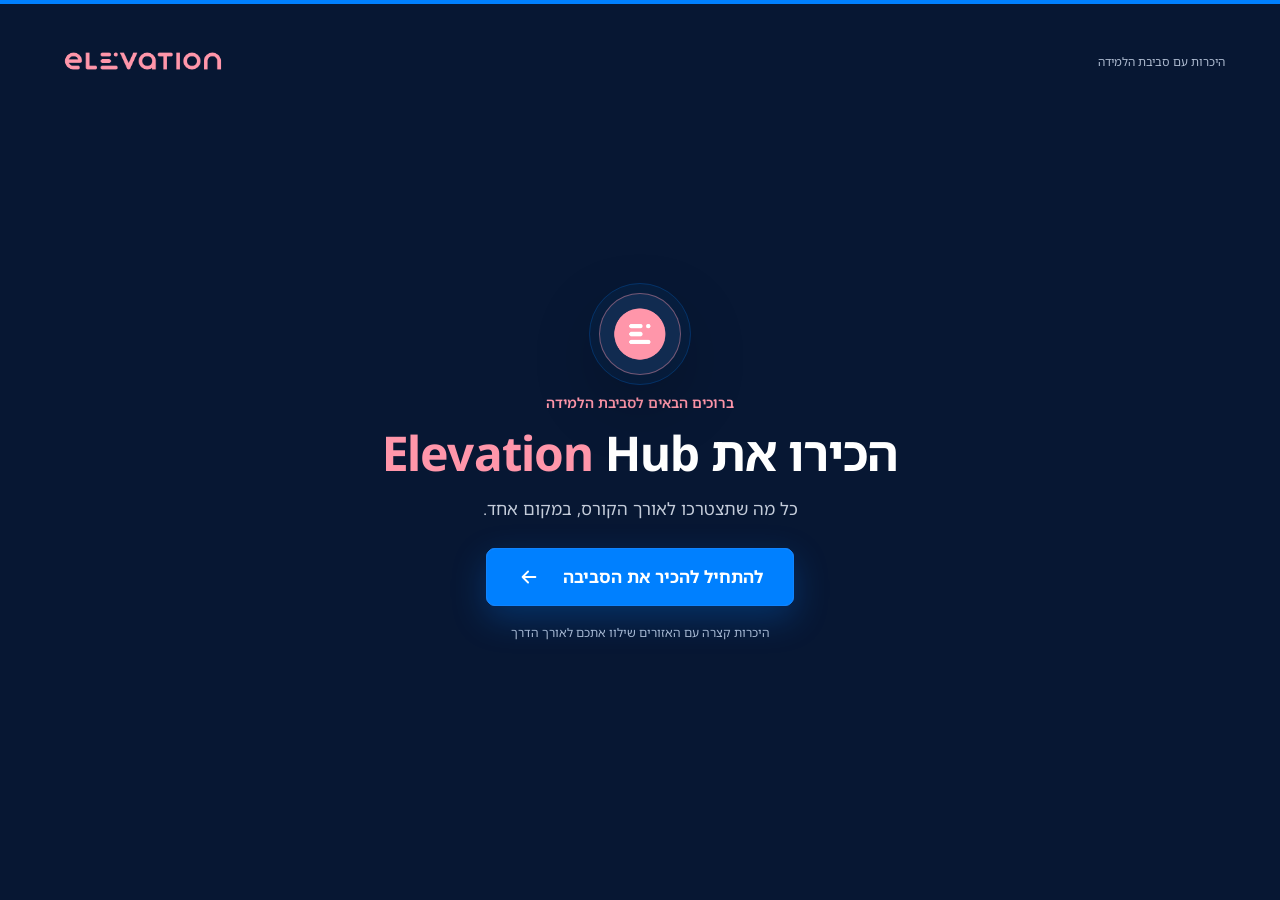
<file: index.html>
<!doctype html>
<html lang="he" dir="rtl"><head><meta charset="utf-8"><meta name="viewport" content="width=device-width,initial-scale=1"><title>Elevation Hub | ברוכים הבאים לקורס</title><meta name="description" content="היכרות אינטראקטיבית עם Elevation Hub ועם הקורס הסינכרוני"><link rel="preconnect" href="https://fonts.googleapis.com"><link rel="preconnect" href="https://fonts.gstatic.com" crossorigin><link href="https://fonts.googleapis.com/css2?family=Noto+Sans+Hebrew:wght@400;500;600;700;800&display=swap" rel="stylesheet"><link rel="stylesheet" href="style.css?v=30"></head><body>
<main class="slide" id="app">
<header><img class="brand-logo" src="primary-logo-pink.png" width="217" height="61" alt="Elevation"><span class="course-label">היכרות עם סביבת הלמידה</span></header>
<section id="welcome" class="view welcome-screen"><div class="welcome-mark"><img src="https://tanyat-cmd.github.io/elevationhub/logo.png" alt="Elevation Hub"></div><span class="eyebrow">ברוכים הבאים לסביבת הלמידה</span><h1>הכירו את <bdi class="elevation-hub"><span class="elevation-word">Elevation</span> <span class="hub-word">Hub</span></bdi></h1><p>כל מה שתצטרכו לאורך הקורס, במקום אחד.</p><button class="welcome-cta" id="start-tour">להתחיל להכיר את הסביבה <span aria-hidden="true"><svg viewBox="0 0 24 24" fill="none" stroke="currentColor" stroke-width="2" stroke-linecap="round" stroke-linejoin="round"><path d="M19 12H5m6-6-6 6 6 6"/></svg></span></button><small>היכרות קצרה עם האזורים שילוו אתכם לאורך הדרך</small></section>
<section id="home" class="view" hidden><div class="intro"><h1>ברוכים הבאים ל־<bdi class="elevation-hub"><span class="elevation-word">Elevation</span> <span class="hub-word">Hub</span></bdi></h1></div><div class="cards-guide" role="note"><span>בחרו כרטיסייה כדי לגלות מה תמצאו בכל אזור</span><svg class="tap-icon" viewBox="0 0 24 24" fill="none" stroke="currentColor" stroke-width="1.7" stroke-linecap="round" stroke-linejoin="round" aria-hidden="true"><path d="M9 11V6a2 2 0 0 1 4 0v4-2a2 2 0 0 1 4 0v3-1a2 2 0 0 1 4 0v4c0 5-3 8-8 8h-1c-3 0-5-2-7-5l-2-3a2 2 0 0 1 3-3l3 3"/><path d="M5 7 3 5m4-1V1m-5 9H1"/></svg></div><div class="cards" id="cards"></div><section id="details" class="details details-empty" aria-label="בחירת אזור להיכרות"><p class="selection-hint"><svg viewBox="0 0 24 24" fill="none" stroke="currentColor" stroke-width="1.6" stroke-linecap="round" stroke-linejoin="round" aria-hidden="true"><path d="M12 17V4m-5 5 5-5 5 5M4 21h16"/></svg><span>בחרו אחת מהכרטיסיות למעלה כדי לקרוא עליה עוד.</span></p></section><div id="home-note" class="home-note" hidden><span class="short-line"></span><p>לפני המפגש, במהלכו וגם אחריו.<br><strong>כל הדרך שלכם מתחילה כאן.</strong></p></div></section>
<section id="flow" class="view" hidden><div class="flow-heading"><span class="eyebrow">לומדים יחד, מתקדמים יחד</span><h1>איך הקורס מתנהל?</h1><p>מפגשים חיים עם המרצה והקבוצה, ו־<bdi class="elevation-hub"><span class="elevation-word">Elevation</span> <span class="hub-word">Hub</span></bdi> שמלווה אתכם לאורך הדרך.</p></div><nav class="steps" aria-label="שלבי המפגש" id="steps"></nav><section class="stage-panel" id="stage-panel" aria-live="polite"></section></section>
<section id="finish" class="view" hidden><div class="intro"><span class="eyebrow">עכשיו אתם מכירים את הדרך</span><h1>כדי להפיק את המרב מהקורס</h1><p>כמה הרגלים קטנים שיעזרו לכם לאורך הדרך.</p></div><ul class="tips"><li><span class="tip-icon" aria-hidden="true"><svg viewBox="0 0 24 24" fill="none" stroke="currentColor" stroke-width="1.7" stroke-linecap="round" stroke-linejoin="round"><circle cx="9" cy="7" r="3"/><circle cx="17" cy="8" r="2"/><path d="M3 20v-2a6 6 0 0 1 12 0v2M15 14a5 5 0 0 1 6 5v1"/></svg></span><p>הגיעו למפגשים בזמן והשתתפו באופן פעיל.</p></li><li><span class="tip-icon" aria-hidden="true"><svg viewBox="0 0 24 24" fill="none" stroke="currentColor" stroke-width="1.7" stroke-linecap="round" stroke-linejoin="round"><rect x="3" y="5" width="18" height="16" rx="2"/><path d="M16 3v4M8 3v4M3 11h18M8 15h2M14 15h2M8 18h2"/></svg></span><p>היכנסו ל־<bdi>Elevation Hub</bdi> לפחות פעם אחת בין מפגש למפגש.</p></li><li><span class="tip-icon" aria-hidden="true"><svg viewBox="0 0 24 24" fill="none" stroke="currentColor" stroke-width="1.7" stroke-linecap="round" stroke-linejoin="round"><rect x="4" y="3" width="16" height="18" rx="2"/><path d="M9 3h6v4H9zM8 12l2 2 4-4M8 18h8"/></svg></span><p>השלימו את המשימות והתרגולים לפי סדר הקורס.</p></li><li><span class="tip-icon" aria-hidden="true"><svg viewBox="0 0 24 24" fill="none" stroke="currentColor" stroke-width="1.7" stroke-linecap="round" stroke-linejoin="round"><rect x="3" y="4" width="18" height="12" rx="4"/><path d="m8 16-2 5m10-5 2 5"/><circle cx="8" cy="10" r=".7" fill="currentColor"/><circle cx="16" cy="10" r=".7" fill="currentColor"/></svg></span><p>אם משהו לא ברור, היעזרו בסוכן ה־<bdi>AI</bdi> או פנו לצוות הקורס.</p></li></ul></section>
<section id="ready" class="view ready" hidden><span class="ready-icon" id="ready-icon"></span><span class="eyebrow">סיימתם את ההיכרות עם סביבת הלמידה</span><h1>מוכנים להתחיל.</h1><p>המשיכו להיכרות עם הקורס.</p><p class="handoff-note">הקישור לתוכן הבא יתווסף בהמשך.</p></section>
<footer hidden><button class="back" id="back" hidden></button><span class="footer-note" id="footer-note">מכירים את הסביבה, ואז יוצאים לדרך</span><button class="primary" id="next">איך הקורס מתנהל? <span aria-hidden="true">←</span></button></footer>
</main><script src="app.js?v=32"></script></body></html>
</file>
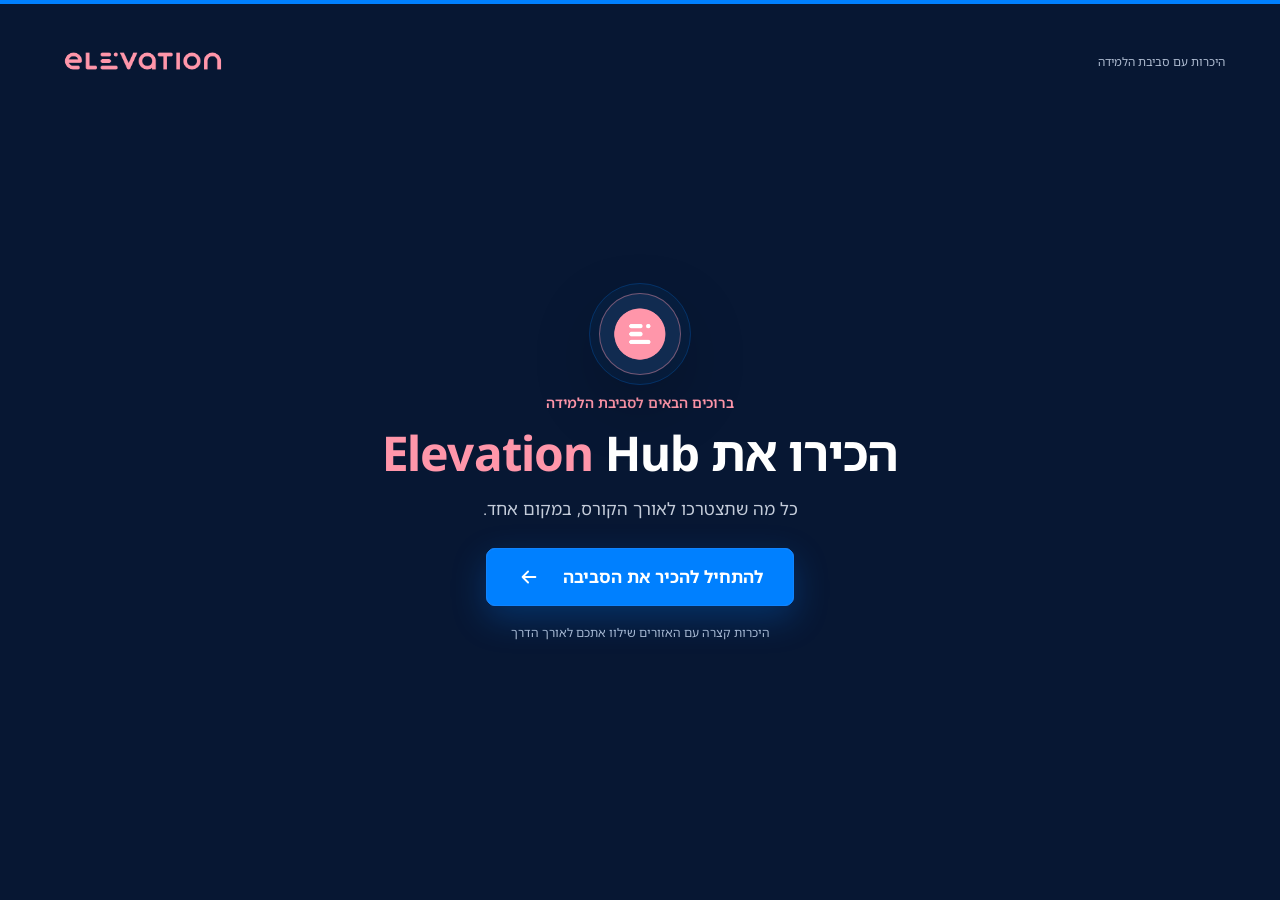
<file: async/index.html>
<!doctype html>
<html lang="he" dir="rtl"><head><meta charset="utf-8"><meta name="viewport" content="width=device-width,initial-scale=1"><title>Elevation Hub | קורס שמשלב למידה עצמית</title><meta name="description" content="היכרות אינטראקטיבית עם Elevation Hub ועם קורס שמשלב למידה עצמית ומפגשים חיים"><link href="assets/fonts/fonts.css" rel="stylesheet"><link rel="stylesheet" href="style.css?v=46"></head><body>
<main class="slide" id="app">
<header><img class="brand-logo" src="primary-logo-pink.png" width="217" height="61" alt="Elevation"><span class="course-label">היכרות עם סביבת הלמידה</span></header>
<section id="welcome" class="view welcome-screen"><div class="welcome-mark"><img src="assets/logo.png" alt="Elevation Hub"></div><span class="eyebrow">ברוכים הבאים לסביבת הלמידה</span><h1>הכירו את <bdi class="elevation-hub"><span class="elevation-word">Elevation</span> <span class="hub-word">Hub</span></bdi></h1><p>כל מה שתצטרכו לאורך הקורס, במקום אחד.</p><button class="welcome-cta" id="start-tour">להתחיל להכיר את הסביבה <span aria-hidden="true"><svg viewBox="0 0 24 24" fill="none" stroke="currentColor" stroke-width="2" stroke-linecap="round" stroke-linejoin="round"><path d="M19 12H5m6-6-6 6 6 6"/></svg></span></button><small>היכרות קצרה עם האזורים שילוו אתכם לאורך הדרך</small></section>
<section id="home" class="view" hidden><div class="intro"><h1>ברוכים הבאים ל־<bdi class="elevation-hub"><span class="elevation-word">Elevation</span> <span class="hub-word">Hub</span></bdi></h1></div><div class="cards-guide" role="note"><span>בחרו כרטיסייה כדי לגלות מה תמצאו בכל אזור</span><svg class="tap-icon" viewBox="0 0 24 24" fill="none" stroke="currentColor" stroke-width="1.7" stroke-linecap="round" stroke-linejoin="round" aria-hidden="true"><path d="M9 11V6a2 2 0 0 1 4 0v4-2a2 2 0 0 1 4 0v3-1a2 2 0 0 1 4 0v4c0 5-3 8-8 8h-1c-3 0-5-2-7-5l-2-3a2 2 0 0 1 3-3l3 3"/><path d="M5 7 3 5m4-1V1m-5 9H1"/></svg></div><div class="cards" id="cards"></div><section id="details" class="details details-empty" aria-label="בחירת אזור להיכרות"><p class="selection-hint"><svg viewBox="0 0 24 24" fill="none" stroke="currentColor" stroke-width="1.6" stroke-linecap="round" stroke-linejoin="round" aria-hidden="true"><path d="M12 17V4m-5 5 5-5 5 5M4 21h16"/></svg><span>בחרו אחת מהכרטיסיות למעלה כדי לקרוא עליה עוד.</span></p></section><div id="home-note" class="home-note" hidden><span class="short-line"></span><p>בלמידה העצמית ובמפגשים החיים.<br><strong>כל הדרך שלכם מתחילה כאן.</strong></p></div></section>
<section id="flow" class="view" hidden><div class="flow-heading"><span class="eyebrow">לומדים בקצב שלכם. מתקדמים ביחד.</span><h1>איך הקורס מתנהל?</h1><p>הקורס משלב בין למידה עצמית לבין מפגשים חיים. שני חלקי הלמידה משלימים זה את זה, והיחידות העצמיות הן חלק בלתי נפרד מהקורס.</p></div><nav class="steps" aria-label="שלבי הלמידה בקורס" id="steps"></nav><section class="stage-panel" id="stage-panel" aria-live="polite"></section></section>
<section id="finish" class="view" hidden><div class="intro"><span class="eyebrow">עכשיו אתם מכירים את הדרך</span><h1>איך ללמוד בצורה אפקטיבית?</h1><p>כמה הרגלים קטנים שיעזרו לכם לאורך הדרך.</p></div><ul class="tips"><li><span class="tip-icon" aria-hidden="true"><svg viewBox="0 0 24 24" fill="none" stroke="currentColor" stroke-width="1.7" stroke-linecap="round" stroke-linejoin="round"><rect x="3" y="5" width="18" height="16" rx="2"/><path d="M16 3v4M8 3v4M3 11h18M8 15h2M14 15h2M8 18h2"/></svg></span><p><strong>קבעו מראש זמן ביומן</strong> להשלמת כל יחידה.</p></li><li><span class="tip-icon" aria-hidden="true"><svg viewBox="0 0 24 24" fill="none" stroke="currentColor" stroke-width="1.7" stroke-linecap="round" stroke-linejoin="round"><path d="M4 20V10m8 10V4m8 16v-7M2 21h20"/></svg></span><p><strong>התקדמו לפי סדר היחידות</strong> והמועדים שמופיעים בקורס.</p></li><li><span class="tip-icon" aria-hidden="true"><svg viewBox="0 0 24 24" fill="none" stroke="currentColor" stroke-width="1.7" stroke-linecap="round" stroke-linejoin="round"><rect x="4" y="3" width="16" height="18" rx="2"/><path d="M9 3h6v4H9zM8 12l2 2 4-4M8 18h8"/></svg></span><p><strong>אל תסתפקו בצפייה</strong> — בצעו גם את התרגולים ובדיקות ההבנה.</p></li><li><span class="tip-icon" aria-hidden="true"><svg viewBox="0 0 24 24" fill="none" stroke="currentColor" stroke-width="1.7" stroke-linecap="round" stroke-linejoin="round"><path d="M12 7v14M12 7C9 4 5 4 2 5v14c4-1 7-1 10 2 3-3 6-3 10-2V5c-3-1-7-1-10 2Z"/></svg></span><p><strong>עצרו וחזרו</strong> על חלקים שלא היו ברורים.</p></li></ul><aside class="learning-help" aria-label="עזרה מסוכן הקורס"><span class="tip-icon" aria-hidden="true"><svg viewBox="0 0 24 24" fill="none" stroke="currentColor" stroke-width="1.7" stroke-linecap="round" stroke-linejoin="round"><path d="M21 11a8 8 0 0 1-8 8H7l-5 3V7a5 5 0 0 1 5-5h6M17 2v6m-3-3h6M6 10h7M6 14h10"/></svg></span><p><strong>השתמשו בסוכן ה־<bdi>AI</bdi></strong> כדי לשאול, לבקש הסבר נוסף או למצוא חומר רלוונטי. הסוכן מבוסס על מקורות הקורס וזמין דרך אזור הצ׳אט.</p></aside></section>
<section id="ready" class="view ready" hidden><span class="ready-icon" id="ready-icon"></span><span class="eyebrow">סיימתם את ההיכרות עם סביבת הלמידה</span><h1>מוכנים להתחיל.</h1><p class="ready-support-title"><svg viewBox="0 0 24 24" fill="none" stroke="currentColor" stroke-width="1.7" stroke-linecap="round" stroke-linejoin="round" aria-hidden="true"><circle cx="9" cy="7" r="3"/><circle cx="17" cy="8" r="2"/><path d="M3 20v-2a6 6 0 0 1 12 0v2M15 14a5 5 0 0 1 6 5v1"/></svg><span>למידה עצמית לא אומרת שאתם לומדים לבד.</span></p><p class="ready-support-copy">סוכן ה־<bdi>AI</bdi>, המרצה וצוות התוכנית כאן כדי לתמוך בכם לאורך הדרך.</p><p class="ready-next">המשיכו ליחידה הראשונה.</p></section>
<footer hidden><button class="back" id="back" hidden></button><span class="footer-note" id="footer-note">מכירים את הסביבה, ואז יוצאים לדרך</span><button class="primary" id="next">איך הקורס מתנהל? <span aria-hidden="true">←</span></button></footer>
</main><script src="app.js?v=48"></script></body></html>
</file>
<file: style.css>
:root{--navy:#071733;--blue:#0080ff;--pink:#ff96aa;--gray:#eff1f4;--muted:#aebbd0}*{box-sizing:border-box}body{margin:0;background:#040e21;color:white;font-family:'Noto Sans Hebrew',Arial,sans-serif;min-height:100svh;display:grid;place-items:center}button{font:inherit;cursor:pointer}button:focus-visible{outline:3px solid var(--pink);outline-offset:5px}button:hover{transition:180ms}button,svg{flex-shrink:0}[hidden]{display:none!important}.slide{container-type:inline-size;width:min(100vw,177.7778svh);aspect-ratio:16/9;background:var(--navy);padding:3.1% 4.3% 2.4%;display:flex;flex-direction:column;position:relative;overflow:hidden;border-top:4px solid var(--blue)}header{display:flex;align-items:center;justify-content:space-between;direction:ltr;margin-bottom:2.8cqw}.brand{font-size:2.4cqw;font-weight:800;letter-spacing:-.12cqw;color:var(--pink)}.brand-dot{color:var(--blue)}.course-label{direction:rtl;font-size:1cqw;color:var(--muted)}.separator{margin:0 1cqw;color:#456080}.view{flex:1;min-height:0;animation:appear .28s ease}.eyebrow{color:var(--pink);font-size:1.05cqw;font-weight:600;display:block;margin-bottom:1cqw}h1{font-size:3.25cqw;letter-spacing:-.08cqw;line-height:1.3;margin:0 0 .8cqw;font-weight:700}h1 bdi{white-space:nowrap}h1 bdi span{color:var(--pink)}p{margin:0;line-height:1.8}.intro>p,.flow-heading>p{color:#c4ccda;font-size:1.3cqw}.explore-label{margin:2.4cqw 0 1cqw;display:flex;justify-content:space-between;font-size:1cqw;color:var(--muted)}.small-index{letter-spacing:.15cqw;font-size:.9cqw}.cards{display:grid;grid-template-columns:repeat(5,1fr);gap:1cqw}.card{border:2px solid transparent;background:#fff;color:var(--navy);border-radius:.8cqw;padding:1.6cqw 1.2cqw 1.2cqw;text-align:right;position:relative;transition:transform .18s,background .18s;min-height:10cqw}.card:hover{transform:translateY(-4px);border-color:var(--blue);background:#edf5ff}.card.active{background:var(--blue);color:white;border-color:var(--blue)}.card.active:after{content:'';position:absolute;width:1.5cqw;height:.25cqw;background:var(--pink);bottom:.8cqw;left:1.2cqw}.card svg{width:2.8cqw;height:2.8cqw;margin-bottom:1.3cqw}.card h2{font-size:1.4cqw;font-weight:700;margin:0}.card .open-mark{position:absolute;top:1.1cqw;left:1cqw;font-size:1.3cqw;color:#617089}.card.active .open-mark{color:white}.home-note{display:flex;align-items:center;gap:1.3cqw;margin-top:2.4cqw;color:var(--muted);font-size:1.2cqw}.home-note strong{color:white;font-weight:500}.short-line{width:3cqw;height:2px;background:var(--pink)}.details{margin-top:1.2cqw;background:white;border-radius:.8cqw;color:var(--navy);display:grid;grid-template-columns:1.1fr 1fr;gap:2cqw;position:relative;padding:1.3cqw 1.8cqw;min-height:12cqw;animation:appear .22s ease}.details h2{font-size:1.6cqw;margin:0 0 .5cqw}.details p{font-size:1.2cqw;max-width:38cqw}.close{position:absolute;left:.6cqw;top:.4cqw;border:0;background:transparent;color:#647084;font-size:1.6cqw;z-index:2;min-width:32px;min-height:32px}.visual{background:var(--gray);border:1px dashed #b3bfd0;border-radius:.5cqw;display:flex;flex-direction:column;align-items:center;justify-content:center;gap:.4cqw;min-height:8.6cqw;text-align:center}.visual svg{width:2cqw;height:2cqw;color:#6f7e94}.visual span{font-size:1cqw;color:#536078}.visual small{font-size:.8cqw;color:#657289}.icon-visual{border:0;background:#eef4ff}.icon-visual svg{width:4cqw;height:4cqw;color:var(--blue)}footer{display:flex;align-items:center;justify-content:space-between;border-top:1px solid #24334d;padding-top:1.3cqw;margin-top:1.4cqw;min-height:4.2cqw;gap:1cqw}.footer-note{color:var(--muted);font-size:1cqw}.primary{background:var(--blue);border:1px solid #328fff;border-radius:.5cqw;color:white;padding:1cqw 1.7cqw;font-size:1.18cqw;font-weight:600;display:flex;gap:2cqw;align-items:center;box-shadow:0 5px 24px #0080ff20}.primary:hover{background:#137ce7;box-shadow:0 0 0 4px #0080ff22}.primary span{font-size:1.6cqw}.back{background:none;border:1px solid #43516b;color:white;border-radius:.5cqw;padding:.8cqw 1.2cqw;font-size:1.05cqw}.back:hover{background:#152746}.steps{display:flex;margin:2cqw 0 1.7cqw;gap:1cqw}.step{flex:1;border:0;border-bottom:2px solid #3d4e69;padding:1cqw 0;background:none;color:#aebbd0;text-align:right;font-size:1.3cqw;display:flex;align-items:center;gap:.8cqw}.step .num{border:1px solid #61728e;border-radius:50%;width:2.3cqw;height:2.3cqw;display:grid;place-items:center;font-size:1cqw}.step.active{border-color:var(--pink);color:white;font-weight:600}.step.active .num{background:var(--pink);color:var(--navy);border-color:var(--pink)}.step.done{border-color:var(--blue);color:white}.stage-panel{display:grid;grid-template-columns:1fr 1fr;gap:3cqw;background:white;color:var(--navy);border-radius:1cqw;padding:2.5cqw;min-height:19cqw}.stage-panel h2{font-size:2.2cqw;margin:1cqw 0 .7cqw}.stage-panel p{font-size:1.35cqw}.stage-panel .eyebrow{color:#37628e;margin:0}.stage-panel .visual{min-height:14cqw}.stage-panel .visual svg{width:3cqw;height:3cqw}.tips{list-style:none;padding:0;margin:2cqw 0;display:grid;grid-template-columns:1fr 1fr;gap:1.2cqw}.tips li{display:flex;gap:1.3cqw;padding:1.8cqw;background:#112441;border:1px solid #2b3d58;border-radius:.7cqw;align-items:flex-start}.tips li>span{font-size:1cqw;line-height:2.4;color:var(--pink)}.tips p{font-size:1.35cqw}.ready{display:flex;flex-direction:column;justify-content:center;align-items:center;text-align:center}.ready h1{font-size:4cqw}.ready p{font-size:1.4cqw;color:#c4ccda}.ready .handoff-note{font-size:1cqw;color:var(--muted);margin-top:1cqw}.ready-icon{display:grid;place-items:center;width:5cqw;height:5cqw;background:var(--pink);border-radius:50%;color:var(--navy);margin-bottom:2cqw}.ready-icon svg{width:3cqw;height:3cqw}@keyframes appear{from{opacity:0;transform:translateY(7px)}to{opacity:1;transform:translateY(0)}}@media(prefers-reduced-motion:reduce){*,*:before,*:after{animation:none!important;transition:none!important}}@media(max-width:700px){body{display:block;background:var(--navy)}.slide{width:100%;min-height:100svh;aspect-ratio:auto;overflow:visible;padding:22px 20px}header{margin-bottom:32px}.brand{font-size:28px}.course-label{font-size:11px;max-width:145px}.eyebrow{font-size:13px;margin-bottom:12px}h1{font-size:30px;letter-spacing:-.5px;margin-bottom:12px}.intro>p,.flow-heading>p{font-size:16px}.explore-label{font-size:13px;margin:28px 0 12px}.small-index{display:none}.cards{grid-template-columns:repeat(2,1fr);gap:10px}.card{padding:18px;min-height:120px;border-radius:10px}.card:last-child{grid-column:1/-1;min-height:100px}.card svg{width:32px;height:32px;margin-bottom:12px}.card h2{font-size:17px}.card .open-mark{font-size:20px;top:10px;left:12px}.details{grid-template-columns:1fr;padding:24px;gap:18px;margin-top:16px;border-radius:10px}.details h2{font-size:22px}.details p{font-size:16px;max-width:none}.close{font-size:24px;top:4px;left:6px}.visual{min-height:145px;gap:8px}.visual svg,.stage-panel .visual svg{width:36px;height:36px}.visual span{font-size:14px}.visual small{font-size:12px}.home-note{font-size:16px;gap:16px;margin:30px 0}.short-line{width:30px}.primary{font-size:15px;border-radius:8px;padding:14px;gap:18px}.primary span{font-size:22px}.back{font-size:14px;border-radius:8px;padding:12px}.footer-note{display:none}footer{margin-top:30px;padding-top:18px;justify-content:space-between}.primary{margin-inline-start:auto}.steps{gap:8px;margin:28px 0 20px}.step{font-size:13px;gap:6px;padding:12px 0;flex-wrap:wrap}.step .num{width:28px;height:28px;font-size:13px}.stage-panel{grid-template-columns:1fr;padding:24px;gap:20px;border-radius:12px}.stage-panel h2{font-size:26px;margin:12px 0}.stage-panel p{font-size:17px}.stage-panel .visual{min-height:180px}.tips{grid-template-columns:1fr;gap:12px;margin:25px 0}.tips li{gap:16px;padding:20px;border-radius:10px}.tips p{font-size:17px}.tips li>span{font-size:14px}.ready{min-height:60vh}.ready h1{font-size:38px}.ready p{font-size:18px}.ready .handoff-note{font-size:14px}.ready-icon{width:70px;height:70px;margin-bottom:25px}.ready-icon svg{width:40px;height:40px}}

/* The initial instruction shares the explanation panel's dimensions and position. */
.details-empty{background:transparent;outline:1px dashed #2b3d58;outline-offset:-1px;display:flex;align-items:center;justify-content:center;color:var(--muted)}
.details-empty .selection-hint{display:flex;align-items:center;justify-content:center;gap:1cqw;max-width:none;text-align:center;font-size:1.05cqw}
.selection-hint svg{width:1.8cqw;height:1.8cqw;color:var(--pink)}
@media(max-width:700px){.details-empty{min-height:145px}.details-empty .selection-hint{font-size:14px;gap:12px}.selection-hint svg{width:24px;height:24px}}

/* Fit the open calendar panel into the existing 16:9 slide. */
.visual.screenshot{display:block;width:100%;min-width:0;border:1px solid #dce3ed;overflow:hidden;height:auto;min-height:0;padding:0;background:var(--gray)}
.visual.screenshot img{display:block;width:100%;height:auto;object-fit:contain}
@media(min-width:701px){
  #home:has(#details .screenshot){display:flex;flex-direction:column}
  #home:has(#details .screenshot)>*{flex-shrink:0}
  #home #details:has(.screenshot){flex:1 1 0;min-height:0;grid-template-columns:minmax(0,1fr) minmax(0,1.5fr);grid-template-rows:minmax(0,1fr);align-items:stretch;gap:1.5cqw;padding:1cqw}
  #home #details:has(.screenshot)>div:first-child{align-self:start}
  #details .visual.screenshot{height:100%;min-height:0}
  #details .visual.screenshot img{height:100%;object-fit:contain}
  #details:has(.screenshot) .close{width:2.6cqw;height:2.6cqw;min-width:24px;min-height:24px;top:.5cqw;left:.5cqw;font-size:2cqw;border-radius:.5cqw;background:var(--gray)}
}

/* Course-flow imagery fills its media area edge to edge. */
.stage-panel .visual.screenshot{
  height:100%;
  min-height:14cqw;
  padding:0;
  overflow:hidden;
  border:0;
  border-radius:0;
  background:transparent;
}
.stage-panel .visual.screenshot .screenshot-backdrop,
.stage-panel .visual.screenshot .screenshot-tint{
  display:none;
}
.stage-panel .visual.screenshot .screenshot-original{
  width:100%;
  height:100%;
  max-width:none;
  max-height:none;
  object-fit:cover;
  border:0;
  border-radius:0;
  box-shadow:none;
}
@media(max-width:700px){
  .stage-panel .visual.screenshot{
    min-height:180px;
  }
}

/* Final medium-iframe precedence after all screenshot and close-button rules. */
@media (min-width: 701px) and (max-width: 1100px) {
  #home #details,
  #home #details:has(.screenshot) {
    flex: 0 0 220px;
    min-height: 220px;
    max-height: 220px;
    padding: 16px 18px;
    grid-template-columns: minmax(240px, .72fr) minmax(0, 1fr);
    gap: 20px;
  }
  #home #details.details-empty {
    min-height: 150px;
    max-height: 150px;
    flex-basis: 150px;
  }
  #details h2 { font-size: 21px; line-height: 1.3; margin-bottom: 8px; }
  #details p { font-size: 16px; line-height: 1.6; max-width: 38ch; }
  #details .visual button.close,
  #details .visual.screenshot > button.close {
    width: 34px;
    height: 34px;
    min-width: 34px;
    min-height: 34px;
    top: 7px;
    left: 7px;
  }
  #details .visual button.close > svg { width: 14px; height: 14px; }
}

/* Keep the Elevation Hub wordmark consistent across every screen. */
.elevation-hub .elevation-word { color: var(--pink); }
.elevation-hub .hub-word { color: #fff; }

/* Final image rendering rules: full bleed without changing the source aspect ratio. */
#details .visual.screenshot,
#flow .stage-panel .visual.screenshot,
.mobile-explanation .visual.screenshot {
  position: relative;
  overflow: hidden;
  padding: 0;
}

#details .visual.screenshot .screenshot-original,
#flow .stage-panel .visual.screenshot .screenshot-original,
.mobile-explanation .visual.screenshot .screenshot-original {
  position: absolute;
  inset: 0;
  display: block;
  width: 100%;
  height: 100%;
  max-width: none;
  max-height: none;
  object-fit: cover;
  object-position: center;
  border: 0;
  border-radius: inherit;
  box-shadow: none;
  image-rendering: auto;
}

@media (max-width: 700px) {
  .mobile-explanation .visual.screenshot {
    aspect-ratio: 16 / 9;
    min-height: 145px;
  }
}

/* Keep the home orientation within one embedded viewport. */
@media (min-width: 701px) {
  .slide:has(#home:not([hidden])) {
    height: 100dvh;
    min-height: 100dvh;
    overflow: hidden;
  }

  #home:not([hidden]) {
    display: flex;
    flex-direction: column;
    min-height: 0;
  }
}

/* Match the final-screen back action to the other navigation buttons. */
.slide:has(#ready:not([hidden])) footer > .back {
  box-sizing: border-box;
  display: flex;
  align-items: center;
  justify-content: center;
  width: 190px;
  min-height: 46px;
  padding: 0 18px;
  font-size: clamp(15px, 1.18cqw, 20px);
  white-space: nowrap;
}

@media (min-width: 701px) and (max-width: 1100px) {
  .slide:has(#ready:not([hidden])) footer > .back {
    width: 168px;
    height: 46px;
    min-height: 46px;
    padding: 0 16px;
    border-radius: 7px;
    font-size: 15px;
  }
}

@media (max-width: 700px) {
  .slide:has(#ready:not([hidden])) footer > .back {
    width: calc((100% - 12px) / 2);
    height: 52px;
    min-height: 52px;
    padding: 0 12px;
    font-size: 15px;
  }
}

/* Branded opening screen shown before the existing Hub orientation. */
.welcome-screen {
  flex: 1;
  min-height: 0;
  display: flex;
  flex-direction: column;
  align-items: center;
  justify-content: center;
  text-align: center;
  padding-bottom: 4cqw;
}

.welcome-screen[hidden] { display: none; }

.welcome-mark {
  position: relative;
  display: grid;
  place-items: center;
  width: clamp(78px, 7cqw, 126px);
  height: clamp(78px, 7cqw, 126px);
  margin-bottom: clamp(18px, 1.6cqw, 28px);
  border: 1px solid rgba(255,150,170,.42);
  border-radius: 50%;
  background: #112b50;
  color: var(--pink);
  box-shadow: 0 0 0 10px rgba(0,128,255,.06), 0 24px 70px rgba(0,0,0,.24);
}

.welcome-mark::after {
  content: '';
  position: absolute;
  inset: -11px;
  border: 1px solid rgba(0,128,255,.22);
  border-radius: inherit;
  animation: welcome-pulse 2.6s ease-out infinite;
}

.welcome-mark svg {
  width: 54%;
  height: 54%;
}

.welcome-mark img {
  display: block;
  width: 72%;
  height: 72%;
  object-fit: contain;
}

.welcome-screen .eyebrow {
  margin-bottom: 10px;
  font-size: clamp(14px, 1.05cqw, 19px);
}

.welcome-screen h1 {
  margin-bottom: 10px;
  font-size: clamp(36px, 4.1cqw, 72px);
}

.welcome-screen h1 span { color: var(--pink); }

.welcome-screen > p {
  color: #c4ccda;
  font-size: clamp(17px, 1.35cqw, 24px);
  line-height: 1.6;
}

.welcome-cta {
  position: relative;
  isolation: isolate;
  display: flex;
  align-items: center;
  justify-content: center;
  gap: 22px;
  min-height: 58px;
  margin-top: clamp(25px, 2.2cqw, 38px);
  padding: 0 30px;
  border: 1px solid #328fff;
  border-radius: 9px;
  background: var(--blue);
  color: white;
  font-size: clamp(17px, 1.25cqw, 22px);
  font-weight: 700;
  box-shadow: 0 12px 34px rgba(0,128,255,.26);
  overflow: visible;
}

.welcome-cta::before {
  content: '';
  position: absolute;
  z-index: -1;
  inset: -1px;
  border: 1px solid rgba(0,128,255,.7);
  border-radius: inherit;
  animation: cta-ripple 2.2s ease-out infinite;
}

.welcome-cta:hover {
  background: #137ce7;
  box-shadow: 0 16px 40px rgba(0,128,255,.34);
}

.welcome-cta > span {
  display: grid;
  place-items: center;
  width: 24px;
  height: 24px;
  line-height: 1;
  animation: arrow-nudge 1.5s ease-in-out infinite;
}

.welcome-cta > span svg {
  display: block;
  width: 22px;
  height: 22px;
}

.welcome-screen > small {
  margin-top: 18px;
  color: var(--muted);
  font-size: clamp(12px, .9cqw, 16px);
}

@keyframes welcome-pulse {
  0% { opacity: .8; transform: scale(.96); }
  75%,100% { opacity: 0; transform: scale(1.18); }
}

@keyframes cta-ripple {
  0% { opacity: .7; transform: scale(1); }
  75%,100% { opacity: 0; transform: scale(1.08,1.28); }
}

@keyframes arrow-nudge {
  0%,100% { transform: translateX(0); }
  50% { transform: translateX(-5px); }
}

@media (min-width: 701px) and (max-width: 1100px) {
  .welcome-screen { padding-bottom: 20px; }
  .welcome-mark {
    width: 82px;
    height: 82px;
    margin-bottom: 17px;
  }
  .welcome-screen .eyebrow { font-size: 13px; margin-bottom: 7px; }
  .welcome-screen h1 { font-size: 38px; margin-bottom: 7px; }
  .welcome-screen > p { font-size: 16px; }
  .welcome-cta {
    min-height: 50px;
    margin-top: 23px;
    padding: 0 24px;
    font-size: 16px;
  }
  .welcome-screen > small { margin-top: 14px; font-size: 12px; }
}

@media (max-width: 700px) {
  .welcome-screen {
    min-height: calc(100dvh - 105px);
    padding: 30px 0 50px;
  }
  .welcome-mark { width: 92px; height: 92px; }
  .welcome-screen h1 { font-size: 38px; }
  .welcome-screen > p { font-size: 17px; max-width: 30ch; }
  .welcome-cta {
    width: min(100%, 330px);
    min-height: 56px;
    padding: 0 20px;
    font-size: 16px;
    white-space: nowrap;
  }
  .welcome-screen > small { max-width: 30ch; line-height: 1.6; }
}

/* Final recommendation alignment and equal-width actions. */
#finish .tips li { gap: 5px; }
#finish .tips li > .tip-icon {
  width: 38px;
  height: 38px;
  min-width: 38px;
}
#finish .tip-icon svg { width: 32px; height: 32px; }
.slide:has(#finish:not([hidden])) footer > button {
  width: 190px;
  white-space: nowrap;
}
@media (max-width: 700px) {
  #finish .tips li { gap: 6px; }
  #finish .tips li > .tip-icon {
    width: 42px;
    height: 42px;
    min-width: 42px;
  }
  #finish .tip-icon svg { width: 34px; height: 34px; }
  .slide:has(#finish:not([hidden])) footer > button {
    width: calc((100% - 12px) / 2);
  }
}

/* Recommendation-card tuning must follow the medium iframe rules above. */
#finish .tips li {
  gap: 5px;
}
#finish .tips li > .tip-icon {
  width: 38px;
  height: 38px;
  min-width: 38px;
}
#finish .tip-icon svg {
  width: 32px;
  height: 32px;
}
.slide:has(#finish:not([hidden])) footer > button {
  width: 190px;
  white-space: nowrap;
}
@media (max-width: 700px) {
  #finish .tips li { gap: 6px; }
  #finish .tips li > .tip-icon {
    width: 42px;
    height: 42px;
    min-width: 42px;
  }
  #finish .tip-icon svg { width: 34px; height: 34px; }
  .slide:has(#finish:not([hidden])) footer > button {
    width: calc((100% - 12px) / 2);
  }
}

/* Icon-led recommendation cards, aligned with the home-card visual language. */
#finish .tips li {
  flex-direction: column;
  align-items: center;
  justify-content: center;
  text-align: center;
}

#finish .tips li > .tip-icon {
  display: grid;
  place-items: center;
  width: 44px;
  height: 44px;
  min-width: 44px;
  color: var(--pink);
  line-height: 1;
}

#finish .tip-icon svg {
  width: 34px;
  height: 34px;
}

#finish .tips p {
  max-width: 34ch;
}

/* Both actions carry equal visual weight on the recommendations screen. */
.slide:has(#finish:not([hidden])) footer > button {
  box-sizing: border-box;
  display: flex;
  align-items: center;
  justify-content: center;
  width: clamp(150px, 12cqw, 190px);
  min-height: 46px;
  padding: 0 18px;
  font-size: clamp(15px, 1.18cqw, 20px);
}

@media (min-width: 701px) and (max-width: 1100px) {
  #finish .tips li { gap: 12px; }
  #finish .tips li > .tip-icon {
    width: 42px;
    height: 42px;
    min-width: 42px;
  }
  #finish .tip-icon svg { width: 32px; height: 32px; }
  .slide:has(#finish:not([hidden])) footer > button {
    width: 168px;
    height: 46px;
    min-height: 46px;
    padding: 0 16px;
    border-radius: 7px;
    font-size: 15px;
  }
}

@media (max-width: 700px) {
  #finish .tips li { gap: 12px; text-align: center; }
  #finish .tips li > .tip-icon {
    width: 48px;
    height: 48px;
    min-width: 48px;
  }
  #finish .tip-icon svg { width: 36px; height: 36px; }
  .slide:has(#finish:not([hidden])) footer > button {
    width: calc((100% - 12px) / 2);
    height: 52px;
    min-height: 52px;
    padding: 0 12px;
    font-size: 15px;
  }
}

/* Final spacing polish for recommendation cards and their navigation. */
#finish .tips li {
  gap: 5px;
}

#finish .tips li > .tip-icon {
  width: 38px;
  height: 38px;
  min-width: 38px;
}

#finish .tip-icon svg {
  width: 32px;
  height: 32px;
}

.slide:has(#finish:not([hidden])) footer > button {
  width: 190px;
  white-space: nowrap;
}

@media (max-width: 700px) {
  #finish .tips li { gap: 6px; }
  #finish .tips li > .tip-icon {
    width: 42px;
    height: 42px;
    min-width: 42px;
  }
  #finish .tip-icon svg {
    width: 34px;
    height: 34px;
  }
  .slide:has(#finish:not([hidden])) footer > button {
    width: calc((100% - 12px) / 2);
    white-space: nowrap;
  }
}

/* Responsive iframe layout for medium-width embedded course players.
   Keep interface text readable instead of scaling the full 16:9 canvas down. */
@media (min-width: 701px) and (max-width: 1100px) {
  .slide {
    min-height: 100dvh;
    padding: 20px 36px 14px;
  }

  header {
    margin-bottom: 12px;
  }

  .brand-logo {
    width: 112px;
  }

  .course-label {
    font-size: 12px;
    line-height: 1.4;
  }

  .eyebrow {
    margin-bottom: 6px;
    font-size: 13px;
  }

  h1 {
    margin-bottom: 5px;
    font-size: clamp(27px, 3.6vw, 36px);
    line-height: 1.2;
  }

  .intro > p,
  .flow-heading > p {
    font-size: 15px;
    line-height: 1.5;
  }

  #cards {
    gap: 10px;
    margin-top: 11px;
  }

  #cards .card {
    min-height: 88px;
    padding: 11px 8px;
    gap: 8px;
    border-radius: 9px;
  }

  #cards .card > svg {
    width: 27px;
    height: 27px;
  }

  #cards .card h2 {
    font-size: 15px;
    font-weight: 600;
    line-height: 1.25;
  }

  #home #details,
  #home #details:has(.screenshot) {
    flex: 0 0 220px;
    min-height: 220px;
    max-height: 220px;
    margin-top: 10px;
    padding: 16px 18px;
    grid-template-columns: minmax(240px, .72fr) minmax(0, 1fr);
    grid-template-rows: minmax(0, 1fr);
    gap: 20px;
    border-radius: 9px;
  }

  #home #details.details-empty {
    min-height: 150px;
    max-height: 150px;
    flex-basis: 150px;
  }

  #details > div:first-child {
    align-self: start;
    padding-top: 1px;
  }

  #details h2 {
    margin: 0 0 8px;
    font-size: 21px;
    line-height: 1.3;
  }

  #details p {
    max-width: 38ch;
    font-size: 16px;
    line-height: 1.6;
  }

  .details-empty .selection-hint {
    font-size: 15px;
  }

  .selection-hint svg {
    width: 24px;
    height: 24px;
  }

  #details .visual.screenshot,
  #details > .visual {
    min-height: 0;
    height: 100%;
    border-radius: 8px;
  }

  #details .visual button.close,
  #details .visual.screenshot > button.close {
    width: 34px;
    height: 34px;
    min-width: 34px;
    min-height: 34px;
    top: 7px;
    left: 7px;
  }

  #details .visual button.close > svg {
    width: 14px;
    height: 14px;
  }

  footer {
    min-height: 44px;
    margin-top: 10px;
    padding-top: 9px;
  }

  .footer-note {
    font-size: 12px;
  }

  .primary,
  .back {
    min-height: 42px;
    padding: 9px 16px;
    border-radius: 7px;
    font-size: 15px;
  }

  .primary {
    gap: 16px;
  }

  .primary span {
    font-size: 19px;
  }
}

/* Main-card detail imagery fills the placeholder while keeping rounded corners. */
#details .visual.screenshot{
  padding:0;
  overflow:hidden;
  border:0;
  border-radius:.65cqw;
  background:transparent;
}
#details .visual.screenshot .screenshot-backdrop,
#details .visual.screenshot .screenshot-tint{
  display:none;
}
#details .visual.screenshot .screenshot-original{
  position:absolute;
  inset:0;
  width:100%;
  height:100%;
  max-width:none;
  max-height:none;
  object-fit:cover;
  border:0;
  border-radius:inherit;
  box-shadow:none;
}
@media(max-width:700px){
  .mobile-explanation .visual.screenshot{
    aspect-ratio:16/9;
    padding:0;
    overflow:hidden;
    border:0;
    border-radius:10px;
    background:transparent;
  }
  .mobile-explanation .visual.screenshot .screenshot-backdrop,
  .mobile-explanation .visual.screenshot .screenshot-tint{
    display:none;
  }
  .mobile-explanation .visual.screenshot .screenshot-original{
    position:absolute;
    inset:0;
    width:100%;
    height:100%;
    max-width:none;
    max-height:none;
    object-fit:cover;
    border:0;
    border-radius:inherit;
    box-shadow:none;
  }
}
@media(max-width:700px){.mobile-explanation .visual.screenshot{height:auto;min-height:0;padding:0;aspect-ratio:auto}}

@media(min-width:701px){
  #details:not(.details-empty){padding:1.3cqw}
  #details>.visual{position:relative;align-self:stretch}
  #details .visual>.close{top:.5cqw;left:.5cqw;background:#eff1f4;color:#071733;border:1px solid #c6d0df;border-radius:.5cqw;box-shadow:0 2px 6px #0717331a}
}

/* Layered calendar image: decorative backdrop and an uncropped foreground. */
.visual.screenshot{position:relative;isolation:isolate;display:flex;align-items:center;justify-content:center;background:var(--navy);border-color:#ff96aa40}
.visual.screenshot .screenshot-backdrop,
#details .visual.screenshot .screenshot-backdrop{position:absolute;inset:0;width:100%;height:100%;max-width:none;max-height:none;object-fit:cover;filter:blur(16px) saturate(.35);transform:scale(1.12);pointer-events:none;z-index:0}
.visual.screenshot .screenshot-tint{position:absolute;inset:0;background:linear-gradient(135deg,rgba(7,23,51,.88),rgba(7,23,51,.78));pointer-events:none;z-index:1}
.visual.screenshot .screenshot-original,
#details .visual.screenshot .screenshot-original{position:relative;z-index:2;flex-shrink:1;width:auto;height:auto;max-width:calc(100% - 7.2cqw);max-height:calc(100% - 1cqw);object-fit:contain;border:1px solid #fff;border-radius:.4cqw;box-shadow:0 0 0 1px #ff96aa66,0 4px 16px #07173355}
#details .visual.screenshot>.close{z-index:3;background:#fff;color:#071733;border:1px solid #ff96aa99;box-shadow:0 2px 8px #07173340}
#details .visual.screenshot>.close:hover{background:#ff96aa}
#details .visual.screenshot>.close:focus-visible{outline:2px solid #0080ff;outline-offset:2px}
@media(max-width:700px){
  .mobile-explanation .visual.screenshot{padding:12px}
  .mobile-explanation .visual.screenshot .screenshot-original{width:100%;height:auto;max-width:100%;max-height:none;border-radius:6px}
}

/* Branded circular close control. */
#details .visual button.close{
  display:grid;
  place-items:center;
  width:clamp(22px,1.35cqw,24px);
  height:clamp(22px,1.35cqw,24px);
  min-width:22px;
  min-height:22px;
  padding:0;
  border:2px solid var(--pink);
  border-radius:50%;
  background:var(--navy);
  color:var(--pink);
  box-shadow:0 4px 14px rgba(7,23,51,.28);
  transition:background-color .18s ease,color .18s ease,transform .18s ease,box-shadow .18s ease;
}
#details .visual button.close:hover{
  background:var(--pink);
  color:var(--navy);
  transform:scale(1.06);
  box-shadow:0 5px 18px rgba(255,150,170,.32);
}
#details .visual button.close:focus-visible{
  outline:3px solid var(--blue);
  outline-offset:3px;
}
#details .visual button.close>svg{
  width:clamp(10px,.62cqw,11px);
  height:clamp(10px,.62cqw,11px);
  color:currentColor;
  margin:0;
}

/* Keep the same branded close control on the calendar screenshot. */
#details .visual.screenshot>button.close{
  width:clamp(22px,1.35cqw,24px);
  height:clamp(22px,1.35cqw,24px);
  min-width:22px;
  min-height:22px;
  border:2px solid var(--pink);
  border-radius:50%;
  background:var(--navy);
  color:var(--pink);
  box-shadow:0 4px 14px rgba(7,23,51,.28);
}
#details .visual.screenshot>button.close:hover{
  background:var(--pink);
  color:var(--navy);
  transform:scale(1.06);
  box-shadow:0 5px 18px rgba(255,150,170,.32);
}
#details .visual.screenshot>button.close:focus-visible{
  outline:3px solid var(--blue);
  outline-offset:3px;
}

/* Presentation-scale finish screen: larger recommendations and consistent navigation. */
@media(min-width:701px){
  .tips li{
    padding:1.65cqw 1.8cqw;
    align-items:center;
  }
  .tips p{
    font-size:1.58cqw;
    line-height:1.55;
    font-weight:500;
  }
  .tips li>span{
    min-width:2.35cqw;
    font-size:1.5cqw;
    line-height:1.45;
    font-weight:700;
    letter-spacing:.04em;
  }
  .back{
    min-width:8cqw;
    min-height:3.25cqw;
    padding:1cqw 1.7cqw;
    font-size:1.18cqw;
    display:flex;
    align-items:center;
    justify-content:center;
  }
}

/* Final precedence for full-bleed card images. */
#details .visual.screenshot .screenshot-original{
  position:absolute;
  inset:0;
  width:100%;
  height:100%;
  max-width:none;
  max-height:none;
  object-fit:cover;
  border:0;
  border-radius:inherit;
  box-shadow:none;
}

/* Embedded layout: use the iframe's full viewport instead of letterboxing to 16:9. */
html,
body {
  width: 100%;
  min-height: 100%;
}

body {
  display: block;
  min-height: 100dvh;
  overflow-x: hidden;
}

.slide {
  width: 100vw;
  max-width: none;
  height: auto;
  min-height: 100dvh;
  aspect-ratio: auto;
  overflow: visible;
}

/* Keep flow content and navigation in separate flex rows at short iframe heights. */
#flow:not([hidden]) {
  display: flex;
  flex-direction: column;
  min-height: 0;
}

#flow .flow-heading,
#flow .steps {
  flex: 0 0 auto;
}

#flow .stage-panel {
  flex: 1 0 auto;
  min-height: 19cqw;
  overflow: visible;
}

.slide > footer {
  position: relative;
  z-index: 2;
  flex: 0 0 auto;
  clear: both;
}

@media (min-width: 701px) and (max-height: 650px) {
  .slide {
    padding-top: 2.2cqw;
    padding-bottom: 1.5cqw;
  }

  header {
    margin-bottom: 1.4cqw;
  }

  #flow .flow-heading > p {
    line-height: 1.45;
  }

  #steps {
    margin-top: 1.1cqw;
    margin-bottom: 1.1cqw;
  }

  #flow .stage-panel {
    padding: 1.7cqw 2.2cqw;
  }

  .slide > footer {
    margin-top: 1cqw;
  }
}

@media(max-width:700px){
  .slide {
    height: auto;
    min-height: 100dvh;
  }

  .mobile-explanation .visual.screenshot .screenshot-original{
    position:absolute;
    inset:0;
    width:100%;
    height:100%;
    max-width:none;
    max-height:none;
    object-fit:cover;
    border:0;
    border-radius:inherit;
    box-shadow:none;
  }
}

/* Medium iframe proportions for the course-flow and recommendations screens. */
@media (min-width: 701px) and (max-width: 1100px) {
  #flow .stage-panel {
    min-height: 220px;
    padding: 16px 18px;
    grid-template-columns: minmax(240px, .72fr) minmax(0, 1fr);
    grid-template-rows: minmax(0, 1fr);
    gap: 20px;
    border-radius: 9px;
  }

  #flow .stage-panel > div:first-child {
    align-self: start;
    padding-top: 1px;
  }

  #flow .stage-panel .eyebrow {
    font-size: 13px;
    line-height: 1.4;
  }

  #flow .stage-panel h2 {
    margin: 6px 0 8px;
    font-size: 21px;
    line-height: 1.3;
  }

  #flow .stage-panel p {
    max-width: 38ch;
    font-size: 16px;
    line-height: 1.6;
  }

  #flow .stage-panel .visual,
  #flow .stage-panel .visual.screenshot {
    min-height: 0;
    height: 100%;
    border-radius: 8px;
    overflow: hidden;
  }

  #finish:not([hidden]) {
    display: flex;
    flex-direction: column;
    min-height: 0;
  }

  #finish .tips {
    flex: 1 1 auto;
    min-height: 260px;
    margin: 14px 0 0;
    grid-template-columns: repeat(2, minmax(0, 1fr));
    grid-template-rows: repeat(2, minmax(115px, 1fr));
    gap: 12px;
  }

  #finish .tips li {
    min-height: 0;
    padding: 20px 22px;
    gap: 5px;
    align-items: center;
    border-radius: 9px;
  }

  #finish .tips li > span {
    min-width: 30px;
    font-size: 16px;
    line-height: 1.4;
  }

  #finish .tips p {
    font-size: 17px;
    line-height: 1.55;
    font-weight: 600;
  }
}

/* Final medium-iframe precedence after all screenshot and close-button rules. */
@media (min-width: 701px) and (max-width: 1100px) {
  #home #details,
  #home #details:has(.screenshot) {
    flex: 0 0 220px;
    min-height: 220px;
    max-height: 220px;
    padding: 16px 18px;
    grid-template-columns: minmax(240px, .72fr) minmax(0, 1fr);
    gap: 20px;
  }
  #home #details.details-empty {
    min-height: 150px;
    max-height: 150px;
    flex-basis: 150px;
  }
  #details h2 { font-size: 21px; line-height: 1.3; margin-bottom: 8px; }
  #details p { font-size: 16px; line-height: 1.6; max-width: 38ch; }
  #details .visual button.close,
  #details .visual.screenshot > button.close {
    width: 34px;
    height: 34px;
    min-width: 34px;
    min-height: 34px;
    top: 7px;
    left: 7px;
  }
  #details .visual button.close > svg { width: 14px; height: 14px; }
}
</file>
<file: async/assets/fonts/fonts.css>
@font-face {
  font-family: 'Noto Sans Hebrew';
  font-style: normal;
  font-weight: 400;
  font-stretch: normal;
  font-display: swap;
  src: url(noto-hebrew-1.ttf) format('truetype');
}
@font-face {
  font-family: 'Noto Sans Hebrew';
  font-style: normal;
  font-weight: 500;
  font-stretch: normal;
  font-display: swap;
  src: url(noto-hebrew-3.ttf) format('truetype');
}
@font-face {
  font-family: 'Noto Sans Hebrew';
  font-style: normal;
  font-weight: 600;
  font-stretch: normal;
  font-display: swap;
  src: url(noto-hebrew-0.ttf) format('truetype');
}
@font-face {
  font-family: 'Noto Sans Hebrew';
  font-style: normal;
  font-weight: 700;
  font-stretch: normal;
  font-display: swap;
  src: url(noto-hebrew-2.ttf) format('truetype');
}
@font-face {
  font-family: 'Noto Sans Hebrew';
  font-style: normal;
  font-weight: 800;
  font-stretch: normal;
  font-display: swap;
  src: url(noto-hebrew-4.ttf) format('truetype');
}
</file>
<file: async/style.css>
:root{--navy:#071733;--blue:#0080ff;--pink:#ff96aa;--gray:#eff1f4;--muted:#aebbd0}*{box-sizing:border-box}body{margin:0;background:#040e21;color:white;font-family:'Noto Sans Hebrew',Arial,sans-serif;min-height:100svh;display:grid;place-items:center}button{font:inherit;cursor:pointer}button:focus-visible{outline:3px solid var(--pink);outline-offset:5px}button:hover{transition:180ms}button,svg{flex-shrink:0}[hidden]{display:none!important}.slide{container-type:inline-size;width:min(100vw,177.7778svh);aspect-ratio:16/9;background:var(--navy);padding:3.1% 4.3% 2.4%;display:flex;flex-direction:column;position:relative;overflow:hidden;border-top:4px solid var(--blue)}header{display:flex;align-items:center;justify-content:space-between;direction:ltr;margin-bottom:2.8cqw}.brand{font-size:2.4cqw;font-weight:800;letter-spacing:-.12cqw;color:var(--pink)}.brand-dot{color:var(--blue)}.course-label{direction:rtl;font-size:1cqw;color:var(--muted)}.separator{margin:0 1cqw;color:#456080}.view{flex:1;min-height:0;animation:appear .28s ease}.eyebrow{color:var(--pink);font-size:1.05cqw;font-weight:600;display:block;margin-bottom:1cqw}h1{font-size:3.25cqw;letter-spacing:-.08cqw;line-height:1.3;margin:0 0 .8cqw;font-weight:700}h1 bdi{white-space:nowrap}h1 bdi span{color:var(--pink)}p{margin:0;line-height:1.8}.intro>p,.flow-heading>p{color:#c4ccda;font-size:1.3cqw}.explore-label{margin:2.4cqw 0 1cqw;display:flex;justify-content:space-between;font-size:1cqw;color:var(--muted)}.small-index{letter-spacing:.15cqw;font-size:.9cqw}.cards{display:grid;grid-template-columns:repeat(5,1fr);gap:1cqw}.card{border:2px solid transparent;background:#fff;color:var(--navy);border-radius:.8cqw;padding:1.6cqw 1.2cqw 1.2cqw;text-align:right;position:relative;transition:transform .18s,background .18s;min-height:10cqw}.card:hover{transform:translateY(-4px);border-color:var(--blue);background:#edf5ff}.card.active{background:var(--blue);color:white;border-color:var(--blue)}.card.active:after{content:'';position:absolute;width:1.5cqw;height:.25cqw;background:var(--pink);bottom:.8cqw;left:1.2cqw}.card svg{width:2.8cqw;height:2.8cqw;margin-bottom:1.3cqw}.card h2{font-size:1.4cqw;font-weight:700;margin:0}.card .open-mark{position:absolute;top:1.1cqw;left:1cqw;font-size:1.3cqw;color:#617089}.card.active .open-mark{color:white}.home-note{display:flex;align-items:center;gap:1.3cqw;margin-top:2.4cqw;color:var(--muted);font-size:1.2cqw}.home-note strong{color:white;font-weight:500}.short-line{width:3cqw;height:2px;background:var(--pink)}.details{margin-top:1.2cqw;background:white;border-radius:.8cqw;color:var(--navy);display:grid;grid-template-columns:1.1fr 1fr;gap:2cqw;position:relative;padding:1.3cqw 1.8cqw;min-height:12cqw;animation:appear .22s ease}.details h2{font-size:1.6cqw;margin:0 0 .5cqw}.details p{font-size:1.2cqw;max-width:38cqw}.close{position:absolute;left:.6cqw;top:.4cqw;border:0;background:transparent;color:#647084;font-size:1.6cqw;z-index:2;min-width:32px;min-height:32px}.visual{background:var(--gray);border:1px dashed #b3bfd0;border-radius:.5cqw;display:flex;flex-direction:column;align-items:center;justify-content:center;gap:.4cqw;min-height:8.6cqw;text-align:center}.visual svg{width:2cqw;height:2cqw;color:#6f7e94}.visual span{font-size:1cqw;color:#536078}.visual small{font-size:.8cqw;color:#657289}.icon-visual{border:0;background:#eef4ff}.icon-visual svg{width:4cqw;height:4cqw;color:var(--blue)}footer{display:flex;align-items:center;justify-content:space-between;border-top:1px solid #24334d;padding-top:1.3cqw;margin-top:1.4cqw;min-height:4.2cqw;gap:1cqw}.footer-note{color:var(--muted);font-size:1cqw}.primary{background:var(--blue);border:1px solid #328fff;border-radius:.5cqw;color:white;padding:1cqw 1.7cqw;font-size:1.18cqw;font-weight:600;display:flex;gap:2cqw;align-items:center;box-shadow:0 5px 24px #0080ff20}.primary:hover{background:#137ce7;box-shadow:0 0 0 4px #0080ff22}.primary span{font-size:1.6cqw}.back{background:none;border:1px solid #43516b;color:white;border-radius:.5cqw;padding:.8cqw 1.2cqw;font-size:1.05cqw}.back:hover{background:#152746}.steps{display:flex;margin:2cqw 0 1.7cqw;gap:1cqw}.step{flex:1;border:0;border-bottom:2px solid #3d4e69;padding:1cqw 0;background:none;color:#aebbd0;text-align:right;font-size:1.3cqw;display:flex;align-items:center;gap:.8cqw}.step .num{border:1px solid #61728e;border-radius:50%;width:2.3cqw;height:2.3cqw;display:grid;place-items:center;font-size:1cqw}.step.active{border-color:var(--pink);color:white;font-weight:600}.step.active .num{background:var(--pink);color:var(--navy);border-color:var(--pink)}.step.done{border-color:var(--blue);color:white}.stage-panel{display:grid;grid-template-columns:1fr 1fr;gap:3cqw;background:white;color:var(--navy);border-radius:1cqw;padding:2.5cqw;min-height:19cqw}.stage-panel h2{font-size:2.2cqw;margin:1cqw 0 .7cqw}.stage-panel p{font-size:1.35cqw}.stage-panel .eyebrow{color:#37628e;margin:0}.stage-panel .visual{min-height:14cqw}.stage-panel .visual svg{width:3cqw;height:3cqw}.tips{list-style:none;padding:0;margin:2cqw 0;display:grid;grid-template-columns:1fr 1fr;gap:1.2cqw}.tips li{display:flex;gap:1.3cqw;padding:1.8cqw;background:#112441;border:1px solid #2b3d58;border-radius:.7cqw;align-items:flex-start}.tips li>span{font-size:1cqw;line-height:2.4;color:var(--pink)}.tips p{font-size:1.35cqw}.ready{display:flex;flex-direction:column;justify-content:center;align-items:center;text-align:center}.ready h1{font-size:4cqw}.ready p{font-size:1.4cqw;color:#c4ccda}.ready .handoff-note{font-size:1cqw;color:var(--muted);margin-top:1cqw}.ready-icon{display:grid;place-items:center;width:5cqw;height:5cqw;background:var(--pink);border-radius:50%;color:var(--navy);margin-bottom:2cqw}.ready-icon svg{width:3cqw;height:3cqw}@keyframes appear{from{opacity:0;transform:translateY(7px)}to{opacity:1;transform:translateY(0)}}@media(prefers-reduced-motion:reduce){*,*:before,*:after{animation:none!important;transition:none!important}}@media(max-width:700px){body{display:block;background:var(--navy)}.slide{width:100%;min-height:100svh;aspect-ratio:auto;overflow:visible;padding:22px 20px}header{margin-bottom:32px}.brand{font-size:28px}.course-label{font-size:11px;max-width:145px}.eyebrow{font-size:13px;margin-bottom:12px}h1{font-size:30px;letter-spacing:-.5px;margin-bottom:12px}.intro>p,.flow-heading>p{font-size:16px}.explore-label{font-size:13px;margin:28px 0 12px}.small-index{display:none}.cards{grid-template-columns:repeat(2,1fr);gap:10px}.card{padding:18px;min-height:120px;border-radius:10px}.card:last-child{grid-column:1/-1;min-height:100px}.card svg{width:32px;height:32px;margin-bottom:12px}.card h2{font-size:17px}.card .open-mark{font-size:20px;top:10px;left:12px}.details{grid-template-columns:1fr;padding:24px;gap:18px;margin-top:16px;border-radius:10px}.details h2{font-size:22px}.details p{font-size:16px;max-width:none}.close{font-size:24px;top:4px;left:6px}.visual{min-height:145px;gap:8px}.visual svg,.stage-panel .visual svg{width:36px;height:36px}.visual span{font-size:14px}.visual small{font-size:12px}.home-note{font-size:16px;gap:16px;margin:30px 0}.short-line{width:30px}.primary{font-size:15px;border-radius:8px;padding:14px;gap:18px}.primary span{font-size:22px}.back{font-size:14px;border-radius:8px;padding:12px}.footer-note{display:none}footer{margin-top:30px;padding-top:18px;justify-content:space-between}.primary{margin-inline-start:auto}.steps{gap:8px;margin:28px 0 20px}.step{font-size:13px;gap:6px;padding:12px 0;flex-wrap:wrap}.step .num{width:28px;height:28px;font-size:13px}.stage-panel{grid-template-columns:1fr;padding:24px;gap:20px;border-radius:12px}.stage-panel h2{font-size:26px;margin:12px 0}.stage-panel p{font-size:17px}.stage-panel .visual{min-height:180px}.tips{grid-template-columns:1fr;gap:12px;margin:25px 0}.tips li{gap:16px;padding:20px;border-radius:10px}.tips p{font-size:17px}.tips li>span{font-size:14px}.ready{min-height:60vh}.ready h1{font-size:38px}.ready p{font-size:18px}.ready .handoff-note{font-size:14px}.ready-icon{width:70px;height:70px;margin-bottom:25px}.ready-icon svg{width:40px;height:40px}}

/* The initial instruction shares the explanation panel's dimensions and position. */
.details-empty{background:transparent;outline:1px dashed #2b3d58;outline-offset:-1px;display:flex;align-items:center;justify-content:center;color:var(--muted)}
.details-empty .selection-hint{display:flex;align-items:center;justify-content:center;gap:1cqw;max-width:none;text-align:center;font-size:1.05cqw}
.selection-hint svg{width:1.8cqw;height:1.8cqw;color:var(--pink)}
@media(max-width:700px){.details-empty{min-height:145px}.details-empty .selection-hint{font-size:14px;gap:12px}.selection-hint svg{width:24px;height:24px}}

/* Fit the open calendar panel into the existing 16:9 slide. */
.visual.screenshot{display:block;width:100%;min-width:0;border:1px solid #dce3ed;overflow:hidden;height:auto;min-height:0;padding:0;background:var(--gray)}
.visual.screenshot img{display:block;width:100%;height:auto;object-fit:contain}
@media(min-width:701px){
  #home:has(#details .screenshot){display:flex;flex-direction:column}
  #home:has(#details .screenshot)>*{flex-shrink:0}
  #home #details:has(.screenshot){flex:1 1 0;min-height:0;grid-template-columns:minmax(0,1fr) minmax(0,1.5fr);grid-template-rows:minmax(0,1fr);align-items:stretch;gap:1.5cqw;padding:1cqw}
  #home #details:has(.screenshot)>div:first-child{align-self:start}
  #details .visual.screenshot{height:100%;min-height:0}
  #details .visual.screenshot img{height:100%;object-fit:contain}
  #details:has(.screenshot) .close{width:2.6cqw;height:2.6cqw;min-width:24px;min-height:24px;top:.5cqw;left:.5cqw;font-size:2cqw;border-radius:.5cqw;background:var(--gray)}
}

/* Course-flow imagery fills its media area edge to edge. */
.stage-panel .visual.screenshot{
  height:100%;
  min-height:14cqw;
  padding:0;
  overflow:hidden;
  border:0;
  border-radius:0;
  background:transparent;
}
.stage-panel .visual.screenshot .screenshot-backdrop,
.stage-panel .visual.screenshot .screenshot-tint{
  display:none;
}
.stage-panel .visual.screenshot .screenshot-original{
  width:100%;
  height:100%;
  max-width:none;
  max-height:none;
  object-fit:cover;
  border:0;
  border-radius:0;
  box-shadow:none;
}
@media(max-width:700px){
  .stage-panel .visual.screenshot{
    min-height:180px;
  }
}

/* Final medium-iframe precedence after all screenshot and close-button rules. */
@media (min-width: 701px) and (max-width: 1100px) {
  #home #details,
  #home #details:has(.screenshot) {
    flex: 0 0 220px;
    min-height: 220px;
    max-height: 220px;
    padding: 16px 18px;
    grid-template-columns: minmax(240px, .72fr) minmax(0, 1fr);
    gap: 20px;
  }
  #home #details.details-empty {
    min-height: 150px;
    max-height: 150px;
    flex-basis: 150px;
  }
  #details h2 { font-size: 21px; line-height: 1.3; margin-bottom: 8px; }
  #details p { font-size: 16px; line-height: 1.6; max-width: 38ch; }
  #details .visual button.close,
  #details .visual.screenshot > button.close {
    width: 34px;
    height: 34px;
    min-width: 34px;
    min-height: 34px;
    top: 7px;
    left: 7px;
  }
  #details .visual button.close > svg { width: 14px; height: 14px; }
}

/* Four-part blended-learning journey: keep every stage readable on small screens. */
.flow-intro-label {
  display: inline-flex;
  align-items: center;
  gap: .65cqw;
  width: fit-content;
  margin-top: .75cqw;
  padding: .5cqw .8cqw;
  border: 1px solid rgba(255, 150, 170, .3);
  border-radius: .45cqw;
  background: rgba(255, 150, 170, .08);
  color: #fff;
  font-size: 1.1cqw;
  font-weight: 700;
  line-height: 1.45;
}

.flow-intro-label > span {
  width: .48cqw;
  height: .48cqw;
  border-radius: 50%;
  background: var(--pink);
  box-shadow: 0 0 0 .28cqw rgba(255, 150, 170, .12);
}

#flow .flow-heading + .steps {
  margin-top: 1.05cqw;
}

@media (min-width: 701px) and (max-width: 1100px) {
  .flow-intro-label {
    margin-top: 9px;
    padding: 7px 11px;
    gap: 8px;
    border-radius: 7px;
    font-size: 15px;
  }

  .flow-intro-label > span {
    width: 7px;
    height: 7px;
    box-shadow: 0 0 0 4px rgba(255, 150, 170, .12);
  }

  #flow .flow-heading + .steps {
    margin-top: 12px;
  }
}

@media (max-width: 700px) {
  .flow-intro-label {
    width: 100%;
    margin-top: 14px;
    padding: 10px 12px;
    gap: 10px;
    border-radius: 8px;
    font-size: 16px;
  }

  .flow-intro-label > span {
    width: 7px;
    height: 7px;
    box-shadow: 0 0 0 4px rgba(255, 150, 170, .12);
  }

  #flow .steps {
    display: grid;
    grid-template-columns: repeat(2, minmax(0, 1fr));
    margin-top: 20px;
  }

  #flow .step {
    min-width: 0;
    flex-wrap: nowrap;
  }

  #flow .step-label {
    line-height: 1.35;
  }
}

/* Keep the Elevation Hub wordmark consistent across every screen. */
.elevation-hub .elevation-word { color: var(--pink); }
.elevation-hub .hub-word { color: #fff; }

/* Final image rendering rules: full bleed without changing the source aspect ratio. */
#details .visual.screenshot,
#flow .stage-panel .visual.screenshot,
.mobile-explanation .visual.screenshot {
  position: relative;
  overflow: hidden;
  padding: 0;
}

#details .visual.screenshot .screenshot-original,
#flow .stage-panel .visual.screenshot .screenshot-original,
.mobile-explanation .visual.screenshot .screenshot-original {
  position: absolute;
  inset: 0;
  display: block;
  width: 100%;
  height: 100%;
  max-width: none;
  max-height: none;
  object-fit: cover;
  object-position: center;
  border: 0;
  border-radius: inherit;
  box-shadow: none;
  image-rendering: auto;
}

@media (max-width: 700px) {
  .mobile-explanation .visual.screenshot {
    aspect-ratio: 16 / 9;
    min-height: 145px;
  }
}

/* Keep the home orientation within one embedded viewport. */
@media (min-width: 701px) {
  .slide:has(#home:not([hidden])) {
    height: 100dvh;
    min-height: 100dvh;
    overflow: hidden;
  }

  #home:not([hidden]) {
    display: flex;
    flex-direction: column;
    min-height: 0;
  }
}

/* Match the final-screen back action to the other navigation buttons. */
.slide:has(#ready:not([hidden])) footer > .back {
  box-sizing: border-box;
  display: flex;
  align-items: center;
  justify-content: center;
  width: 190px;
  min-height: 46px;
  padding: 0 18px;
  font-size: clamp(15px, 1.18cqw, 20px);
  white-space: nowrap;
}

@media (min-width: 701px) and (max-width: 1100px) {
  .slide:has(#ready:not([hidden])) footer > .back {
    width: 168px;
    height: 46px;
    min-height: 46px;
    padding: 0 16px;
    border-radius: 7px;
    font-size: 15px;
  }
}

@media (max-width: 700px) {
  .slide:has(#ready:not([hidden])) footer > .back {
    width: calc((100% - 12px) / 2);
    height: 52px;
    min-height: 52px;
    padding: 0 12px;
    font-size: 15px;
  }
}

/* Branded opening screen shown before the existing Hub orientation. */
.welcome-screen {
  flex: 1;
  min-height: 0;
  display: flex;
  flex-direction: column;
  align-items: center;
  justify-content: center;
  text-align: center;
  padding-bottom: 4cqw;
}

.welcome-screen[hidden] { display: none; }

.welcome-mark {
  position: relative;
  display: grid;
  place-items: center;
  width: clamp(78px, 7cqw, 126px);
  height: clamp(78px, 7cqw, 126px);
  margin-bottom: clamp(18px, 1.6cqw, 28px);
  border: 1px solid rgba(255,150,170,.42);
  border-radius: 50%;
  background: #112b50;
  color: var(--pink);
  box-shadow: 0 0 0 10px rgba(0,128,255,.06), 0 24px 70px rgba(0,0,0,.24);
}

.welcome-mark::after {
  content: '';
  position: absolute;
  inset: -11px;
  border: 1px solid rgba(0,128,255,.22);
  border-radius: inherit;
  animation: welcome-pulse 2.6s ease-out infinite;
}

.welcome-mark svg {
  width: 54%;
  height: 54%;
}

.welcome-mark img {
  display: block;
  width: 72%;
  height: 72%;
  object-fit: contain;
}

.welcome-screen .eyebrow {
  margin-bottom: 10px;
  font-size: clamp(14px, 1.05cqw, 19px);
}

.welcome-screen h1 {
  margin-bottom: 10px;
  font-size: clamp(36px, 4.1cqw, 72px);
}

.welcome-screen h1 span { color: var(--pink); }

.welcome-screen > p {
  color: #c4ccda;
  font-size: clamp(17px, 1.35cqw, 24px);
  line-height: 1.6;
}

.welcome-cta {
  position: relative;
  isolation: isolate;
  display: flex;
  align-items: center;
  justify-content: center;
  gap: 22px;
  min-height: 58px;
  margin-top: clamp(25px, 2.2cqw, 38px);
  padding: 0 30px;
  border: 1px solid #328fff;
  border-radius: 9px;
  background: var(--blue);
  color: white;
  font-size: clamp(17px, 1.25cqw, 22px);
  font-weight: 700;
  box-shadow: 0 12px 34px rgba(0,128,255,.26);
  overflow: visible;
}

.welcome-cta::before {
  content: '';
  position: absolute;
  z-index: -1;
  inset: -1px;
  border: 1px solid rgba(0,128,255,.7);
  border-radius: inherit;
  animation: cta-ripple 2.2s ease-out infinite;
}

.welcome-cta:hover {
  background: #137ce7;
  box-shadow: 0 16px 40px rgba(0,128,255,.34);
}

.welcome-cta > span {
  display: grid;
  place-items: center;
  width: 24px;
  height: 24px;
  line-height: 1;
  animation: arrow-nudge 1.5s ease-in-out infinite;
}

.welcome-cta > span svg {
  display: block;
  width: 22px;
  height: 22px;
}

.welcome-screen > small {
  margin-top: 18px;
  color: var(--muted);
  font-size: clamp(12px, .9cqw, 16px);
}

@keyframes welcome-pulse {
  0% { opacity: .8; transform: scale(.96); }
  75%,100% { opacity: 0; transform: scale(1.18); }
}

@keyframes cta-ripple {
  0% { opacity: .7; transform: scale(1); }
  75%,100% { opacity: 0; transform: scale(1.08,1.28); }
}

@keyframes arrow-nudge {
  0%,100% { transform: translateX(0); }
  50% { transform: translateX(-5px); }
}

@media (min-width: 701px) and (max-width: 1100px) {
  .welcome-screen { padding-bottom: 20px; }
  .welcome-mark {
    width: 82px;
    height: 82px;
    margin-bottom: 17px;
  }
  .welcome-screen .eyebrow { font-size: 13px; margin-bottom: 7px; }
  .welcome-screen h1 { font-size: 38px; margin-bottom: 7px; }
  .welcome-screen > p { font-size: 16px; }
  .welcome-cta {
    min-height: 50px;
    margin-top: 23px;
    padding: 0 24px;
    font-size: 16px;
  }
  .welcome-screen > small { margin-top: 14px; font-size: 12px; }
}

@media (max-width: 700px) {
  .welcome-screen {
    min-height: calc(100dvh - 105px);
    padding: 30px 0 50px;
  }
  .welcome-mark { width: 92px; height: 92px; }
  .welcome-screen h1 { font-size: 38px; }
  .welcome-screen > p { font-size: 17px; max-width: 30ch; }
  .welcome-cta {
    width: min(100%, 330px);
    min-height: 56px;
    padding: 0 20px;
    font-size: 16px;
    white-space: nowrap;
  }
  .welcome-screen > small { max-width: 30ch; line-height: 1.6; }
}

/* Final recommendation alignment and equal-width actions. */
#finish .tips li { gap: 5px; }
#finish .tips li > .tip-icon {
  width: 38px;
  height: 38px;
  min-width: 38px;
}
#finish .tip-icon svg { width: 32px; height: 32px; }
.slide:has(#finish:not([hidden])) footer > button {
  width: 190px;
  white-space: nowrap;
}
@media (max-width: 700px) {
  #finish .tips li { gap: 6px; }
  #finish .tips li > .tip-icon {
    width: 42px;
    height: 42px;
    min-width: 42px;
  }
  #finish .tip-icon svg { width: 34px; height: 34px; }
  .slide:has(#finish:not([hidden])) footer > button {
    width: calc((100% - 12px) / 2);
  }
}

/* Recommendation-card tuning must follow the medium iframe rules above. */
#finish .tips li {
  gap: 5px;
}
#finish .tips li > .tip-icon {
  width: 38px;
  height: 38px;
  min-width: 38px;
}
#finish .tip-icon svg {
  width: 32px;
  height: 32px;
}
.slide:has(#finish:not([hidden])) footer > button {
  width: 190px;
  white-space: nowrap;
}
@media (max-width: 700px) {
  #finish .tips li { gap: 6px; }
  #finish .tips li > .tip-icon {
    width: 42px;
    height: 42px;
    min-width: 42px;
  }
  #finish .tip-icon svg { width: 34px; height: 34px; }
  .slide:has(#finish:not([hidden])) footer > button {
    width: calc((100% - 12px) / 2);
  }
}

/* Icon-led recommendation cards, aligned with the home-card visual language. */
#finish .tips li {
  flex-direction: column;
  align-items: center;
  justify-content: center;
  text-align: center;
}

#finish .tips li > .tip-icon {
  display: grid;
  place-items: center;
  width: 44px;
  height: 44px;
  min-width: 44px;
  color: var(--pink);
  line-height: 1;
}

#finish .tip-icon svg {
  width: 34px;
  height: 34px;
}

#finish .tips p {
  max-width: 34ch;
}

/* Both actions carry equal visual weight on the recommendations screen. */
.slide:has(#finish:not([hidden])) footer > button {
  box-sizing: border-box;
  display: flex;
  align-items: center;
  justify-content: center;
  width: clamp(150px, 12cqw, 190px);
  min-height: 46px;
  padding: 0 18px;
  font-size: clamp(15px, 1.18cqw, 20px);
}

@media (min-width: 701px) and (max-width: 1100px) {
  #finish .tips li { gap: 12px; }
  #finish .tips li > .tip-icon {
    width: 42px;
    height: 42px;
    min-width: 42px;
  }
  #finish .tip-icon svg { width: 32px; height: 32px; }
  .slide:has(#finish:not([hidden])) footer > button {
    width: 168px;
    height: 46px;
    min-height: 46px;
    padding: 0 16px;
    border-radius: 7px;
    font-size: 15px;
  }
}

@media (max-width: 700px) {
  #finish .tips li { gap: 12px; text-align: center; }
  #finish .tips li > .tip-icon {
    width: 48px;
    height: 48px;
    min-width: 48px;
  }
  #finish .tip-icon svg { width: 36px; height: 36px; }
  .slide:has(#finish:not([hidden])) footer > button {
    width: calc((100% - 12px) / 2);
    height: 52px;
    min-height: 52px;
    padding: 0 12px;
    font-size: 15px;
  }
}

/* Final spacing polish for recommendation cards and their navigation. */
#finish .tips li {
  gap: 5px;
}

#finish .tips li > .tip-icon {
  width: 38px;
  height: 38px;
  min-width: 38px;
}

#finish .tip-icon svg {
  width: 32px;
  height: 32px;
}

.slide:has(#finish:not([hidden])) footer > button {
  width: 190px;
  white-space: nowrap;
}

@media (max-width: 700px) {
  #finish .tips li { gap: 6px; }
  #finish .tips li > .tip-icon {
    width: 42px;
    height: 42px;
    min-width: 42px;
  }
  #finish .tip-icon svg {
    width: 34px;
    height: 34px;
  }
  .slide:has(#finish:not([hidden])) footer > button {
    width: calc((100% - 12px) / 2);
    white-space: nowrap;
  }
}

/* Responsive iframe layout for medium-width embedded course players.
   Keep interface text readable instead of scaling the full 16:9 canvas down. */
@media (min-width: 701px) and (max-width: 1100px) {
  .slide {
    min-height: 100dvh;
    padding: 20px 36px 14px;
  }

  header {
    margin-bottom: 12px;
  }

  .brand-logo {
    width: 112px;
  }

  .course-label {
    font-size: 12px;
    line-height: 1.4;
  }

  .eyebrow {
    margin-bottom: 6px;
    font-size: 13px;
  }

  h1 {
    margin-bottom: 5px;
    font-size: clamp(27px, 3.6vw, 36px);
    line-height: 1.2;
  }

  .intro > p,
  .flow-heading > p {
    font-size: 15px;
    line-height: 1.5;
  }

  #cards {
    gap: 10px;
    margin-top: 11px;
  }

  #cards .card {
    min-height: 88px;
    padding: 11px 8px;
    gap: 8px;
    border-radius: 9px;
  }

  #cards .card > svg {
    width: 27px;
    height: 27px;
  }

  #cards .card h2 {
    font-size: 15px;
    font-weight: 600;
    line-height: 1.25;
  }

  #home #details,
  #home #details:has(.screenshot) {
    flex: 0 0 220px;
    min-height: 220px;
    max-height: 220px;
    margin-top: 10px;
    padding: 16px 18px;
    grid-template-columns: minmax(240px, .72fr) minmax(0, 1fr);
    grid-template-rows: minmax(0, 1fr);
    gap: 20px;
    border-radius: 9px;
  }

  #home #details.details-empty {
    min-height: 150px;
    max-height: 150px;
    flex-basis: 150px;
  }

  #details > div:first-child {
    align-self: start;
    padding-top: 1px;
  }

  #details h2 {
    margin: 0 0 8px;
    font-size: 21px;
    line-height: 1.3;
  }

  #details p {
    max-width: 38ch;
    font-size: 16px;
    line-height: 1.6;
  }

  .details-empty .selection-hint {
    font-size: 15px;
  }

  .selection-hint svg {
    width: 24px;
    height: 24px;
  }

  #details .visual.screenshot,
  #details > .visual {
    min-height: 0;
    height: 100%;
    border-radius: 8px;
  }

  #details .visual button.close,
  #details .visual.screenshot > button.close {
    width: 34px;
    height: 34px;
    min-width: 34px;
    min-height: 34px;
    top: 7px;
    left: 7px;
  }

  #details .visual button.close > svg {
    width: 14px;
    height: 14px;
  }

  footer {
    min-height: 44px;
    margin-top: 10px;
    padding-top: 9px;
  }

  .footer-note {
    font-size: 12px;
  }

  .primary,
  .back {
    min-height: 42px;
    padding: 9px 16px;
    border-radius: 7px;
    font-size: 15px;
  }

  .primary {
    gap: 16px;
  }

  .primary span {
    font-size: 19px;
  }
}

/* Main-card detail imagery fills the placeholder while keeping rounded corners. */
#details .visual.screenshot{
  padding:0;
  overflow:hidden;
  border:0;
  border-radius:.65cqw;
  background:transparent;
}
#details .visual.screenshot .screenshot-backdrop,
#details .visual.screenshot .screenshot-tint{
  display:none;
}
#details .visual.screenshot .screenshot-original{
  position:absolute;
  inset:0;
  width:100%;
  height:100%;
  max-width:none;
  max-height:none;
  object-fit:cover;
  border:0;
  border-radius:inherit;
  box-shadow:none;
}
@media(max-width:700px){
  .mobile-explanation .visual.screenshot{
    aspect-ratio:16/9;
    padding:0;
    overflow:hidden;
    border:0;
    border-radius:10px;
    background:transparent;
  }
  .mobile-explanation .visual.screenshot .screenshot-backdrop,
  .mobile-explanation .visual.screenshot .screenshot-tint{
    display:none;
  }
  .mobile-explanation .visual.screenshot .screenshot-original{
    position:absolute;
    inset:0;
    width:100%;
    height:100%;
    max-width:none;
    max-height:none;
    object-fit:cover;
    border:0;
    border-radius:inherit;
    box-shadow:none;
  }
}
@media(max-width:700px){.mobile-explanation .visual.screenshot{height:auto;min-height:0;padding:0;aspect-ratio:auto}}

@media(min-width:701px){
  #details:not(.details-empty){padding:1.3cqw}
  #details>.visual{position:relative;align-self:stretch}
  #details .visual>.close{top:.5cqw;left:.5cqw;background:#eff1f4;color:#071733;border:1px solid #c6d0df;border-radius:.5cqw;box-shadow:0 2px 6px #0717331a}
}

/* Layered calendar image: decorative backdrop and an uncropped foreground. */
.visual.screenshot{position:relative;isolation:isolate;display:flex;align-items:center;justify-content:center;background:var(--navy);border-color:#ff96aa40}
.visual.screenshot .screenshot-backdrop,
#details .visual.screenshot .screenshot-backdrop{position:absolute;inset:0;width:100%;height:100%;max-width:none;max-height:none;object-fit:cover;filter:blur(16px) saturate(.35);transform:scale(1.12);pointer-events:none;z-index:0}
.visual.screenshot .screenshot-tint{position:absolute;inset:0;background:linear-gradient(135deg,rgba(7,23,51,.88),rgba(7,23,51,.78));pointer-events:none;z-index:1}
.visual.screenshot .screenshot-original,
#details .visual.screenshot .screenshot-original{position:relative;z-index:2;flex-shrink:1;width:auto;height:auto;max-width:calc(100% - 7.2cqw);max-height:calc(100% - 1cqw);object-fit:contain;border:1px solid #fff;border-radius:.4cqw;box-shadow:0 0 0 1px #ff96aa66,0 4px 16px #07173355}
#details .visual.screenshot>.close{z-index:3;background:#fff;color:#071733;border:1px solid #ff96aa99;box-shadow:0 2px 8px #07173340}
#details .visual.screenshot>.close:hover{background:#ff96aa}
#details .visual.screenshot>.close:focus-visible{outline:2px solid #0080ff;outline-offset:2px}
@media(max-width:700px){
  .mobile-explanation .visual.screenshot{padding:12px}
  .mobile-explanation .visual.screenshot .screenshot-original{width:100%;height:auto;max-width:100%;max-height:none;border-radius:6px}
}

/* Branded circular close control. */
#details .visual button.close{
  display:grid;
  place-items:center;
  width:clamp(22px,1.35cqw,24px);
  height:clamp(22px,1.35cqw,24px);
  min-width:22px;
  min-height:22px;
  padding:0;
  border:2px solid var(--pink);
  border-radius:50%;
  background:var(--navy);
  color:var(--pink);
  box-shadow:0 4px 14px rgba(7,23,51,.28);
  transition:background-color .18s ease,color .18s ease,transform .18s ease,box-shadow .18s ease;
}
#details .visual button.close:hover{
  background:var(--pink);
  color:var(--navy);
  transform:scale(1.06);
  box-shadow:0 5px 18px rgba(255,150,170,.32);
}
#details .visual button.close:focus-visible{
  outline:3px solid var(--blue);
  outline-offset:3px;
}
#details .visual button.close>svg{
  width:clamp(10px,.62cqw,11px);
  height:clamp(10px,.62cqw,11px);
  color:currentColor;
  margin:0;
}

/* Keep the same branded close control on the calendar screenshot. */
#details .visual.screenshot>button.close{
  width:clamp(22px,1.35cqw,24px);
  height:clamp(22px,1.35cqw,24px);
  min-width:22px;
  min-height:22px;
  border:2px solid var(--pink);
  border-radius:50%;
  background:var(--navy);
  color:var(--pink);
  box-shadow:0 4px 14px rgba(7,23,51,.28);
}
#details .visual.screenshot>button.close:hover{
  background:var(--pink);
  color:var(--navy);
  transform:scale(1.06);
  box-shadow:0 5px 18px rgba(255,150,170,.32);
}
#details .visual.screenshot>button.close:focus-visible{
  outline:3px solid var(--blue);
  outline-offset:3px;
}

/* Presentation-scale finish screen: larger recommendations and consistent navigation. */
@media(min-width:701px){
  .tips li{
    padding:1.65cqw 1.8cqw;
    align-items:center;
  }
  .tips p{
    font-size:1.58cqw;
    line-height:1.55;
    font-weight:500;
  }
  .tips li>span{
    min-width:2.35cqw;
    font-size:1.5cqw;
    line-height:1.45;
    font-weight:700;
    letter-spacing:.04em;
  }
  .back{
    min-width:8cqw;
    min-height:3.25cqw;
    padding:1cqw 1.7cqw;
    font-size:1.18cqw;
    display:flex;
    align-items:center;
    justify-content:center;
  }
}

/* Final precedence for full-bleed card images. */
#details .visual.screenshot .screenshot-original{
  position:absolute;
  inset:0;
  width:100%;
  height:100%;
  max-width:none;
  max-height:none;
  object-fit:cover;
  border:0;
  border-radius:inherit;
  box-shadow:none;
}

/* Embedded layout: use the iframe's full viewport instead of letterboxing to 16:9. */
html,
body {
  width: 100%;
  min-height: 100%;
}

body {
  display: block;
  min-height: 100dvh;
  overflow-x: hidden;
}

.slide {
  width: 100vw;
  max-width: none;
  height: auto;
  min-height: 100dvh;
  aspect-ratio: auto;
  overflow: visible;
}

/* Keep flow content and navigation in separate flex rows at short iframe heights. */
#flow:not([hidden]) {
  display: flex;
  flex-direction: column;
  min-height: 0;
}

#flow .flow-heading,
#flow .steps {
  flex: 0 0 auto;
}

#flow .stage-panel {
  flex: 1 0 auto;
  min-height: 19cqw;
  overflow: visible;
}

.slide > footer {
  position: relative;
  z-index: 2;
  flex: 0 0 auto;
  clear: both;
}

@media (min-width: 701px) and (max-height: 650px) {
  .slide {
    padding-top: 2.2cqw;
    padding-bottom: 1.5cqw;
  }

  header {
    margin-bottom: 1.4cqw;
  }

  #flow .flow-heading > p {
    line-height: 1.45;
  }

  #steps {
    margin-top: 1.1cqw;
    margin-bottom: 1.1cqw;
  }

  #flow .stage-panel {
    padding: 1.7cqw 2.2cqw;
  }

  .slide > footer {
    margin-top: 1cqw;
  }
}

@media(max-width:700px){
  .slide {
    height: auto;
    min-height: 100dvh;
  }

  .mobile-explanation .visual.screenshot .screenshot-original{
    position:absolute;
    inset:0;
    width:100%;
    height:100%;
    max-width:none;
    max-height:none;
    object-fit:cover;
    border:0;
    border-radius:inherit;
    box-shadow:none;
  }
}

/* Medium iframe proportions for the course-flow and recommendations screens. */
@media (min-width: 701px) and (max-width: 1100px) {
  #flow .stage-panel {
    min-height: 220px;
    padding: 16px 18px;
    grid-template-columns: minmax(240px, .72fr) minmax(0, 1fr);
    grid-template-rows: minmax(0, 1fr);
    gap: 20px;
    border-radius: 9px;
  }

  #flow .stage-panel > div:first-child {
    align-self: start;
    padding-top: 1px;
  }

  #flow .stage-panel .eyebrow {
    font-size: 13px;
    line-height: 1.4;
  }

  #flow .stage-panel h2 {
    margin: 6px 0 8px;
    font-size: 21px;
    line-height: 1.3;
  }

  #flow .stage-panel p {
    max-width: 38ch;
    font-size: 16px;
    line-height: 1.6;
  }

  #flow .stage-panel .visual,
  #flow .stage-panel .visual.screenshot {
    min-height: 0;
    height: 100%;
    border-radius: 8px;
    overflow: hidden;
  }

  #finish:not([hidden]) {
    display: flex;
    flex-direction: column;
    min-height: 0;
  }

  #finish .tips {
    flex: 1 1 auto;
    min-height: 260px;
    margin: 14px 0 0;
    grid-template-columns: repeat(2, minmax(0, 1fr));
    grid-template-rows: repeat(2, minmax(115px, 1fr));
    gap: 12px;
  }

  #finish .tips li {
    min-height: 0;
    padding: 20px 22px;
    gap: 5px;
    align-items: center;
    border-radius: 9px;
  }

  #finish .tips li > span {
    min-width: 30px;
    font-size: 16px;
    line-height: 1.4;
  }

  #finish .tips p {
    font-size: 17px;
    line-height: 1.55;
    font-weight: 600;
  }
}

/* Final medium-iframe precedence after all screenshot and close-button rules. */
@media (min-width: 701px) and (max-width: 1100px) {
  #home #details,
  #home #details:has(.screenshot) {
    flex: 0 0 220px;
    min-height: 220px;
    max-height: 220px;
    padding: 16px 18px;
    grid-template-columns: minmax(240px, .72fr) minmax(0, 1fr);
    gap: 20px;
  }
  #home #details.details-empty {
    min-height: 150px;
    max-height: 150px;
    flex-basis: 150px;
  }
  #details h2 { font-size: 21px; line-height: 1.3; margin-bottom: 8px; }
  #details p { font-size: 16px; line-height: 1.6; max-width: 38ch; }
  #details .visual button.close,
  #details .visual.screenshot > button.close {
    width: 34px;
    height: 34px;
    min-width: 34px;
    min-height: 34px;
    top: 7px;
    left: 7px;
  }
  #details .visual button.close > svg { width: 14px; height: 14px; }
}

/* Five recommendations in the existing two-row screen height. */
@media (min-width: 701px) {
  #finish .tips {
    grid-template-columns: repeat(6, minmax(0, 1fr));
    grid-template-rows: repeat(2, minmax(0, 1fr));
  }

  #finish .tips li {
    grid-column: span 2;
    min-width: 0;
    padding-inline: 1.25cqw;
  }

  #finish .tips li:nth-child(4),
  #finish .tips li:nth-child(5) {
    grid-column: span 3;
  }

  #finish .tips .ai-tip p {
    max-width: 50ch;
    font-size: 1.38cqw;
  }
}

@media (min-width: 701px) and (max-width: 1100px) {
  #finish .tips .ai-tip p {
    font-size: 15px;
    line-height: 1.45;
  }
}

/* Compact support message that emphasizes learners are not alone. */
#finish .support-note {
  display: flex;
  align-items: center;
  gap: .9cqw;
  margin-top: .6cqw;
  padding: .65cqw .9cqw;
  border: 1px solid rgba(255, 150, 170, .3);
  border-radius: .45cqw;
  background: rgba(255, 150, 170, .08);
}

#finish .support-icon {
  display: grid;
  place-items: center;
  width: 2.35cqw;
  height: 2.35cqw;
  min-width: 2.35cqw;
  border-radius: 50%;
  background: rgba(255, 150, 170, .13);
  color: var(--pink);
}

#finish .support-icon svg {
  width: 1.45cqw;
  height: 1.45cqw;
}

#finish .support-copy {
  display: flex;
  align-items: center;
  gap: .8cqw;
  min-width: 0;
  color: #c4ccda;
  font-size: 1.08cqw;
  line-height: 1.5;
}

#finish .support-copy strong {
  flex: 0 0 auto;
  color: #fff;
  font-weight: 700;
}

#finish .support-divider {
  width: 1px;
  height: 1.5cqw;
  background: rgba(255, 255, 255, .2);
}

@media (min-width: 701px) and (max-width: 1100px) {
  #finish .support-note {
    gap: 10px;
    margin-top: 8px;
    padding: 9px 12px;
    border-radius: 8px;
  }

  #finish .support-icon {
    width: 34px;
    height: 34px;
    min-width: 34px;
  }

  #finish .support-icon svg {
    width: 21px;
    height: 21px;
  }

  #finish .support-copy {
    gap: 8px;
    font-size: 14px;
  }

  #finish .support-divider {
    height: 24px;
  }
}

@media (max-width: 700px) {
  #finish .support-note {
    align-items: flex-start;
    gap: 12px;
    margin-top: 14px;
    padding: 14px;
    border-radius: 8px;
  }

  #finish .support-icon {
    width: 38px;
    height: 38px;
    min-width: 38px;
  }

  #finish .support-icon svg {
    width: 24px;
    height: 24px;
  }

  #finish .support-copy {
    display: block;
    font-size: 16px;
    line-height: 1.55;
  }

  #finish .support-copy strong {
    display: block;
    margin-bottom: 4px;
  }

  #finish .support-divider {
    display: none;
  }
}

/* Reassurance belongs to the closing screen, without a separate card. */
#ready .ready-support-title {
  color: var(--pink);
  font-size: clamp(18px, 1.55cqw, 28px);
  font-weight: 700;
  line-height: 1.5;
  margin-top: 12px;
}
#ready .ready-support-copy {
  color: #c4ccda;
  font-size: clamp(16px, 1.2cqw, 22px);
  line-height: 1.6;
  max-width: 58ch;
  margin-top: 8px;
}
#ready .ready-next { margin-top: 24px; }
@media (max-height: 650px) and (min-width: 701px) {
  #ready .ready-support-title { margin-top: 8px; }
  #ready .ready-support-copy { margin-top: 6px; }
  #ready .ready-next { margin-top: 18px; }
}

/* A single, non-interactive reassurance badge on the closing screen. */
#ready .ready-support-title {
  display: inline-flex;
  align-items: center;
  justify-content: center;
  gap: 10px;
  max-width: 100%;
  padding: 10px 16px;
  border: 1px solid rgba(255, 150, 170, .3);
  border-radius: 9px;
  background: rgba(255, 150, 170, .08);
  color: #fff;
  font-size: clamp(16px, 1.4cqw, 24px);
}
#ready .ready-support-title svg {
  width: 26px;
  height: 26px;
  color: var(--pink);
  flex: 0 0 26px;
}
@media (min-width: 701px) and (max-height: 650px) {
  #ready .ready-support-title { padding: 8px 14px; }
}
@media (max-width: 700px) {
  #ready .ready-support-title { padding: 10px 12px; gap: 8px; }
}
</file>
